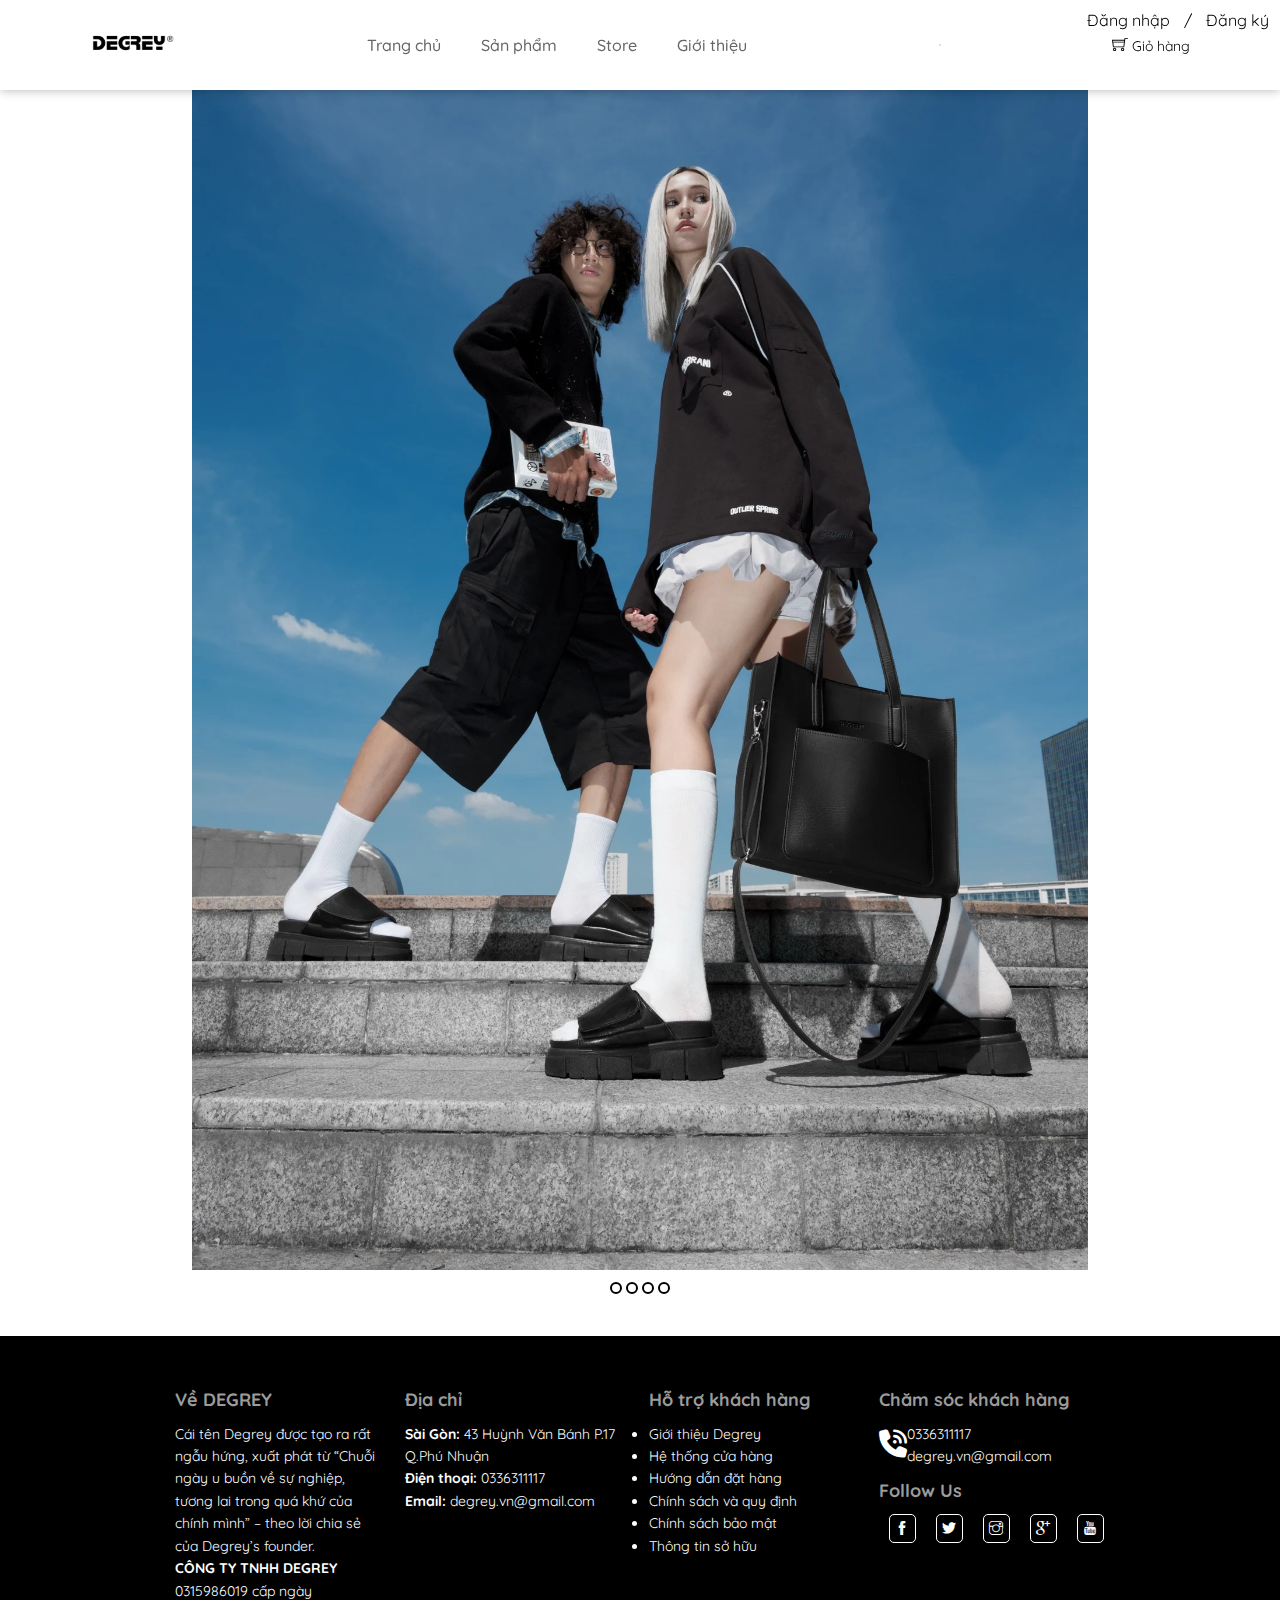
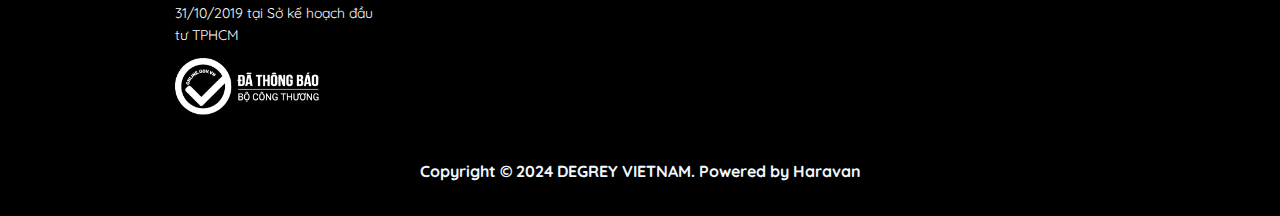
<file: index.html>
<!DOCTYPE html>
<html lang="en">
  <head>
    <meta charset="UTF-8" />
    <meta name="viewport" content="width=device-width, initial-scale=1.0" />
    <title>Fashion</title>
    <link
      rel="icon"
      href="./assets/image/icon-web1.png"
      type="image"
      sizes="16x16"
    />
    <link rel="stylesheet" href="main.css" />
    <link rel="stylesheet" href="reponsive.css" />
    <link rel="preconnect" href="https://fonts.googleapis.com" />
    <link rel="preconnect" href="https://fonts.gstatic.com" crossorigin />
    <link
      href="https://fonts.googleapis.com/css2?family=Quicksand:wght@300..700&display=swap"
      rel="stylesheet"
    />
    <link
      rel="stylesheet"
      href="./assets/font/themify-icons/themify-icons.css"
    />
    <link
      rel="stylesheet"
      href="./assets/font/fontawesome-free-6.5.1-web/css/all.css"
    />
  </head>
  <style>
    .login-register {
      position: absolute;
      top: 10px; /* Điều chỉnh vị trí theo y */
      right: calc(20px - 0.5cm); /* Cách giỏ hàng 1cm */
    }

    .login-register a {
      text-decoration: none;
      color: #000;
      margin-right: 10px;
    }

    .login-register span {
      margin-right: 10px;
      color: #000;
    }

    /* Màn hình nhỏ */
    @media only screen and (max-width: 600px) {
      #slider {
        width: 100%;
      }
    }
  </style>
  <body>
    <div id="main">
      <div id="header">
        <div class="wrap-header" style="display: inline-flex">
          <!--reponsive icon menu-->
          <input type="checkbox" id="check" />
          <label for="check" class="mobile-icons">
            <i class="ti-menu" id="menu-icon"></i>
            <i class="ti-close" id="close-icon"></i>
          </label>

          <div>
            <a href=""
              ><img class="logo" src="assets/image/logo.webp" alt=""
            /></a>
          </div>
          <ul id="nav">
            <li><a href="index.html">Trang chủ</a></li>
            <li><a href="product.html">Sản phẩm</a></li>
            <li><a href="store.html">Store</a></li>
            <li><a href="Introduction.html">Giới thiệu</a></li>
          </ul>
          <div class="search-btn">
            <a href="#"><i class="ti-search"></i></a>
          </div>

          <!--reponsive search -->
          <div class="mobile-search-btn">
            <a href="#"> <i class="ti-search"></i></a>
          </div>

          <div class="buy-btn">
            <a href="#"><i class="ti-shopping-cart"></i></a>
            <span class="buy-text">Giỏ hàng</span>
          </div>

          <!-- reponsive buy -->
          <div class="mobile-buy-btn">
            <a href="#"><i class="ti-shopping-cart"></i></a>
          </div>
          <div class="login-register">
            <a href="login.html">Đăng nhập</a>
            <span>/</span>
            <a href="Dangky.html">Đăng ký</a>
          </div>
        </div>
      </div>

      <div id="slider">
        <div class="slider-images">
          <input type="radio" name="inputslider" id="img1" />
          <input type="radio" name="inputslider" id="img2" />
          <input type="radio" name="inputslider" id="img3" />
          <input type="radio" name="inputslider" id="img4" />

          <img class="imgslider1" src="assets/image/1.webp" alt="img1" />
          <img class="imgslider2" src="assets/image/2.webp" alt="img2" />
          <img class="imgslider3" src="assets/image/1.webp" alt="img3" />
          <img class="imgslider4" src="assets/image/2.webp" alt="img4" />
        </div>
        <div class="label-slider">
          <label for="img1"></label>
          <label for="img2"></label>
          <label for="img3"></label>
          <label for="img4"></label>
        </div>
      </div>

      <div id="footer">
        <div class="footer-content">
          <div class="row">
            <!--reponsive -->
            <div class="time-word">
              <div class="left-tw">
                <p>Bán hàng 9:00 - 22:00</p>
                <a href=""
                  ><i class="fa-solid fa-phone-volume"></i>03363111117</a
                >
              </div>

              <div class="mid-tw">
                <p>Khiếu nại 9:00 - 21:30</p>
                <a href=""
                  ><i class="fa-solid fa-phone-volume"></i>0775913335</a
                >
              </div>
              <div
                class="right-tw"
                onclick="toggleInfo('introducing_dg');toggleInfo('client-support');toggleInfo('client-care')"
              >
                <p>
                  Xem thêm<br />
                  Thông tin
                </p>
                <a href=""><i class="ti-angle-down"></i></a>
              </div>
            </div>

            <div
              class="introducing_dg"
              id="introducing_dg"
              onclick="toggleInfo('about');toggleInfo('address')"
            >
              <p>Về DEGREY</p>
            </div>
            <div class="padding-15 about content" id="about">
              <h4>Về DEGREY</h4>
              <p>
                Cái tên Degrey được tạo ra rất ngẫu hứng, xuất phát từ “Chuỗi
                ngày u buồn về sự nghiệp, tương lai trong quá khứ của chính
                mình” – theo lời chia sẻ của Degrey’s founder.
              </p>
              <p><b>CÔNG TY TNHH DEGREY</b></p>
              <p>0315986019 cấp ngày 31/10/2019 tại Sở kế hoạch đầu tư TPHCM</p>
              <div class="certifi-btn">
                <a href="#">
                  <img
                    src="assets/image/certification.webp"
                    alt="certification"
                  />
                </a>
              </div>
            </div>
            <div class="padding-15 address" id="address">
              <h4>Địa chỉ</h4>
              <p><b>Sài Gòn:</b> 43 Huỳnh Văn Bánh P.17 Q.Phú Nhuận</p>
              <p><b>Điện thoại:</b> 0336311117</p>
              <p><b>Email:</b> degrey.vn@gmail.com</p>
            </div>

            <div
              class="client-support"
              id="client-support"
              onclick="toggleInfo('support')"
            >
              <p>Hỗ trợ khách hàng</p>
            </div>
            <div class="padding-15 support" id="support">
              <h4>Hỗ trợ khách hàng</h4>
              <ul>
                <li><a href="Introduction.html">Giới thiệu Degrey</a></li>
                <li><a href="store.html">Hệ thống cửa hàng</a></li>
                <li><a href="order-turtorial.html">Hướng dẫn đặt hàng</a></li>
                <li><a href="#">Chính sách và quy định</a></li>
                <li><a href="#">Chính sách bảo mật</a></li>
                <li><a href="#">Thông tin sở hữu</a></li>
              </ul>
            </div>

            <div
              class="client-care"
              id="client-care"
              onclick="toggleInfo('care')"
            >
              <p>Chăm sóc khách hàng</p>
            </div>
            <div class="padding-15 care" id="care">
              <h4>Chăm sóc khách hàng</h4>
              <div class="phone-contact">
                <div class="icon-phone">
                  <i
                    class="fa-solid fa-phone-volume"
                    style="color: #ffffff"
                  ></i>
                </div>
                <div class="number-phone">
                  <p>0336311117</p>
                  <p>degrey.vn@gmail.com</p>
                </div>
              </div>
              <h4>Follow Us</h4>
              <div class="social-btn">
                <ul>
                  <li>
                    <a href="#"><i class="ti-facebook"></i></a>
                  </li>
                  <li>
                    <a href="#"><i class="ti-twitter-alt"></i></a>
                  </li>
                  <li>
                    <a href="#"><i class="ti-instagram"></i></a>
                  </li>
                  <li>
                    <a href="#"><i class="ti-google"></i></a>
                  </li>
                  <li>
                    <a href="#"><i class="ti-youtube"></i></a>
                  </li>
                </ul>
              </div>
            </div>
          </div>

          <div class="footer-copy">
            <p>Copyright © 2024 DEGREY VIETNAM. Powered by Haravan</p>
          </div>
        </div>
      </div>

      <script>
        function toggleInfo(id) {
          var info_footer = document.getElementById(id);
          info_footer.classList.toggle("show");
          if (info_footer.classList.contains("show")) {
            info_footer.style.height = info_footer.scrollHeight + "px";
          } else {
            info_footer.style.height = 0;
          }
        }
      </script>
    </div>
  </body>
</html>
</file>
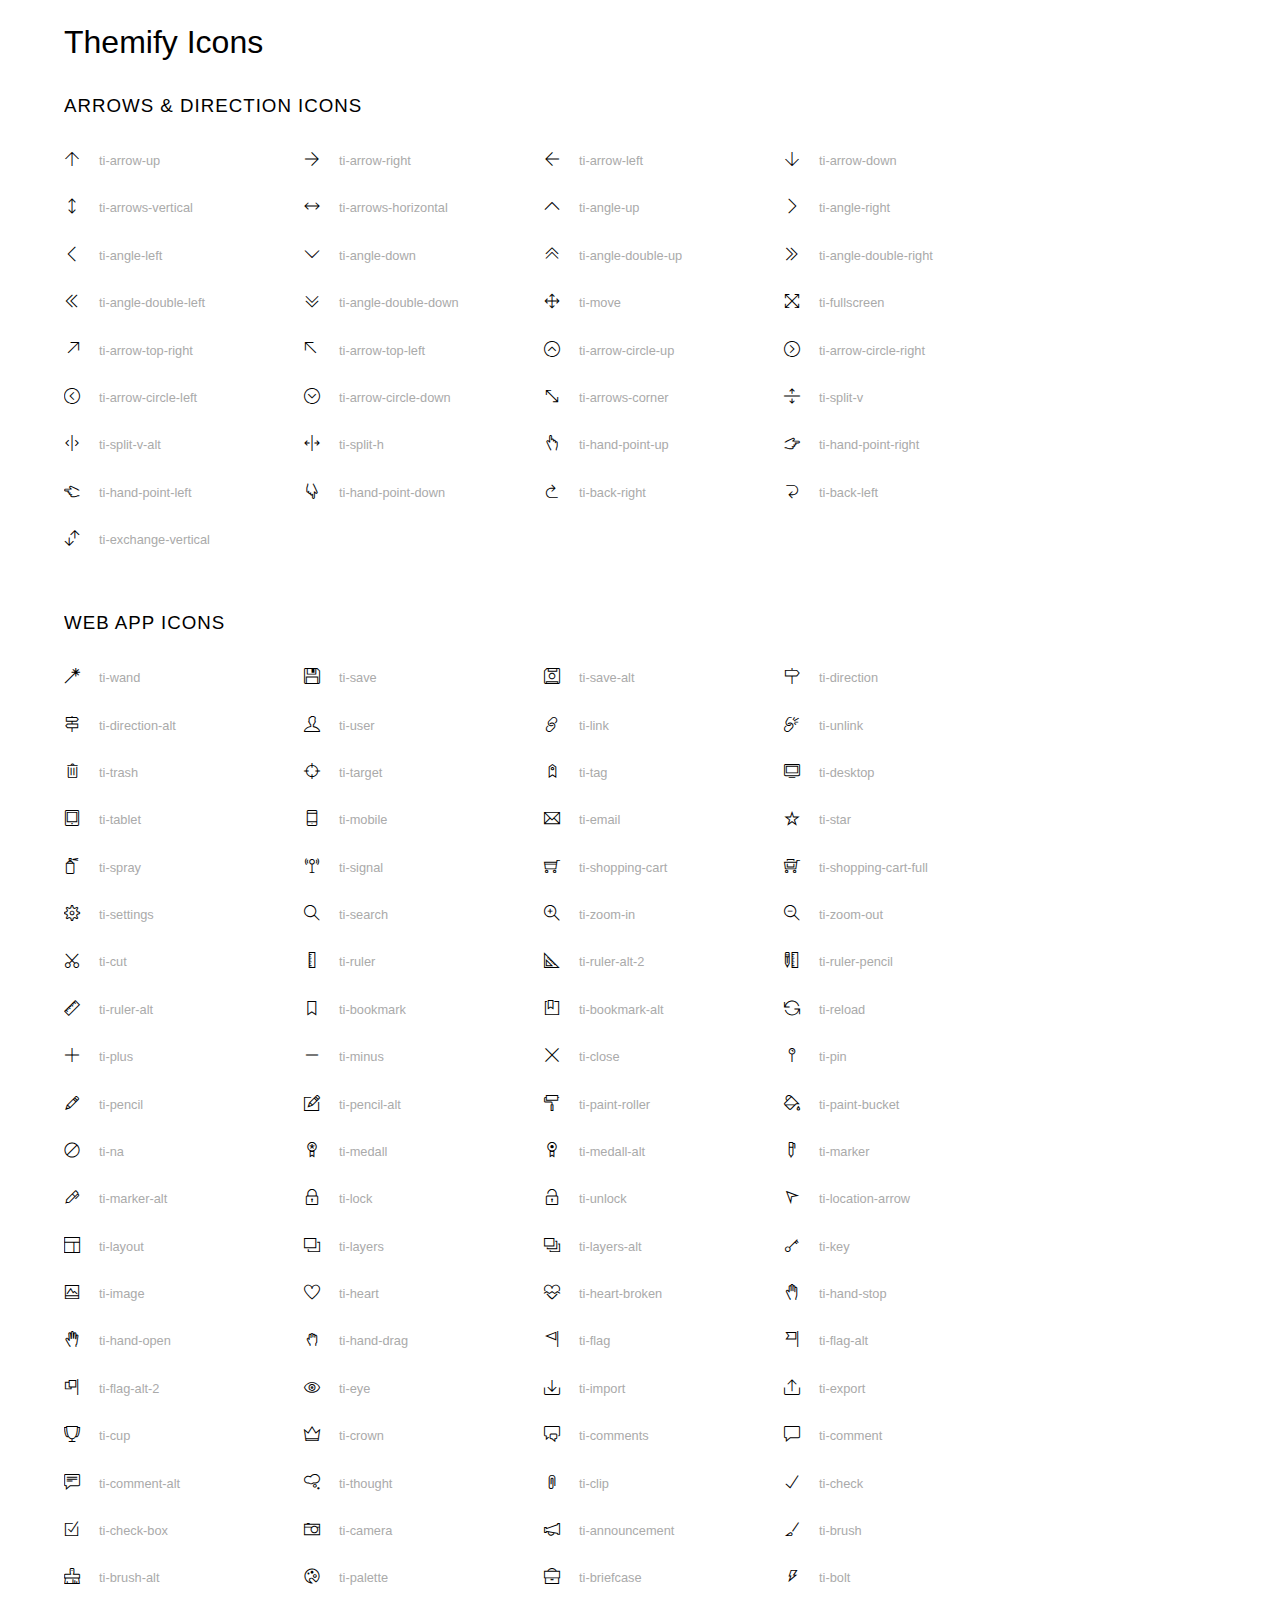
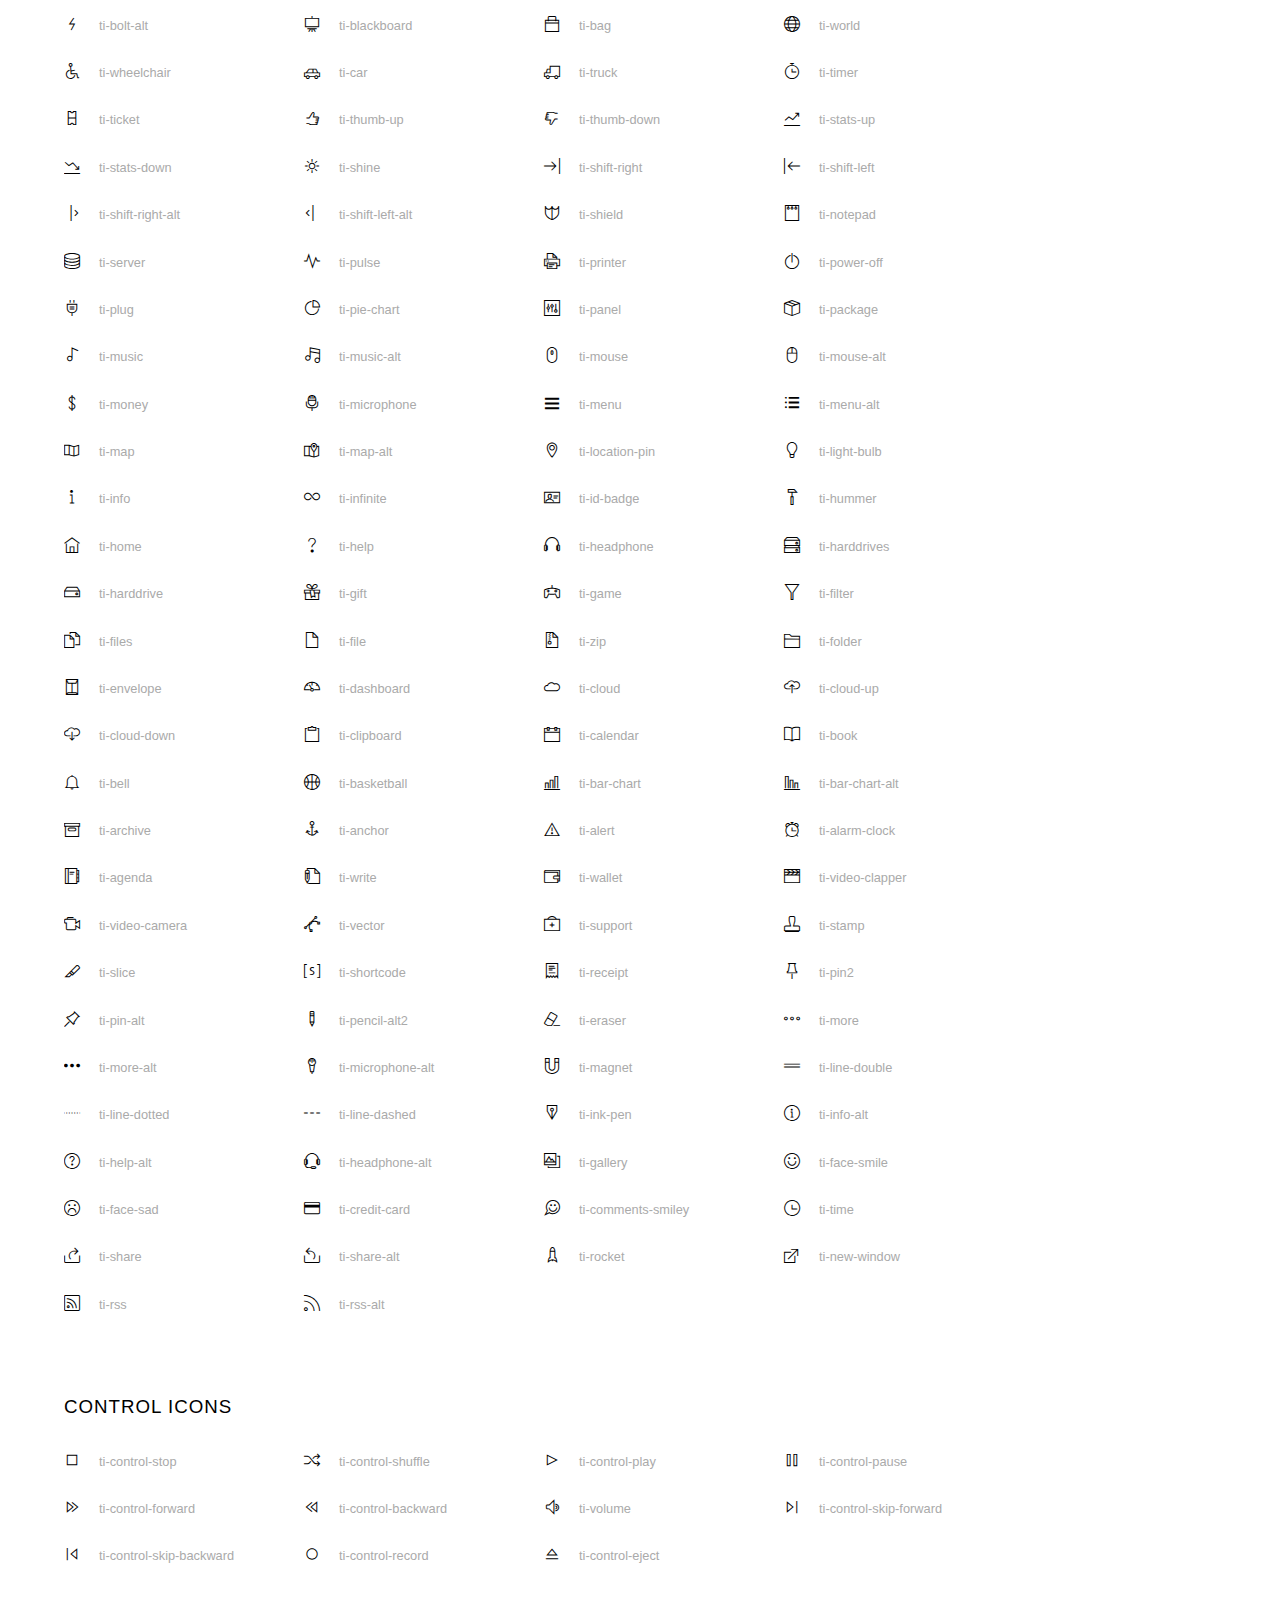
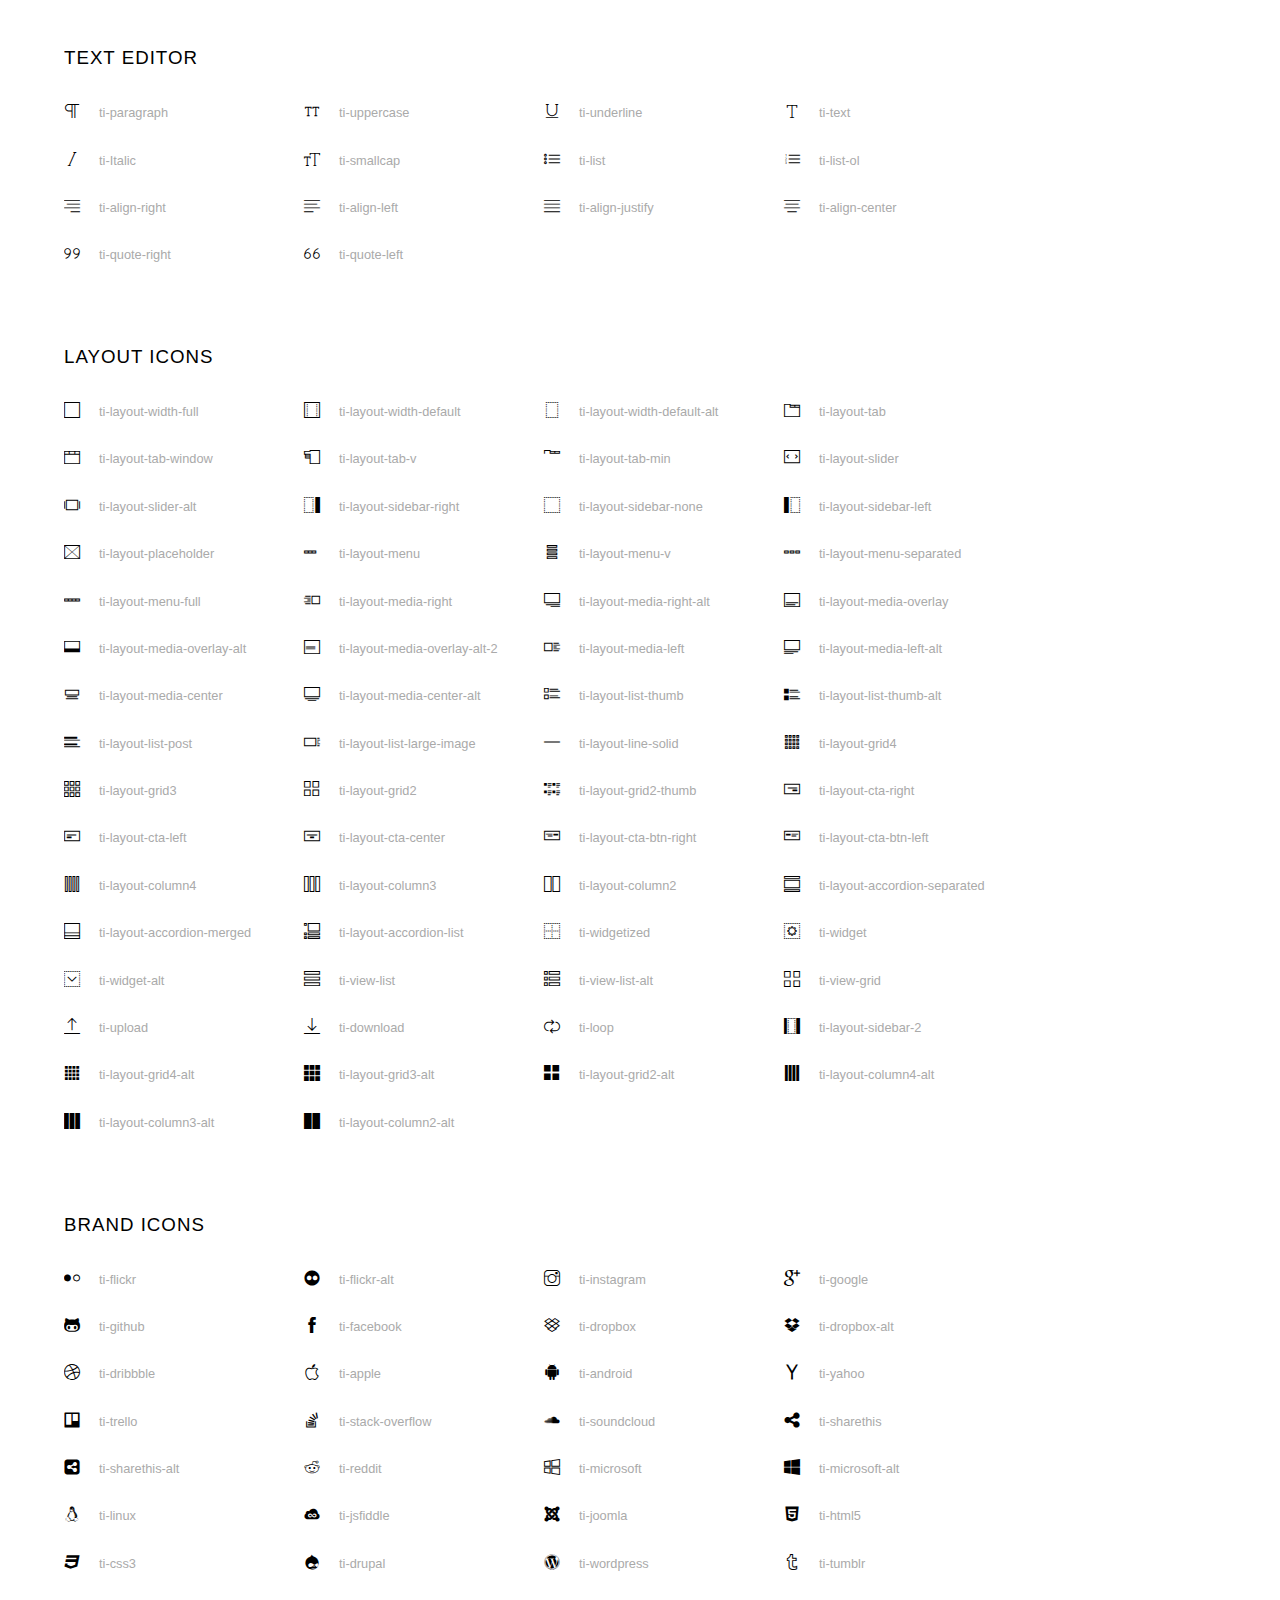
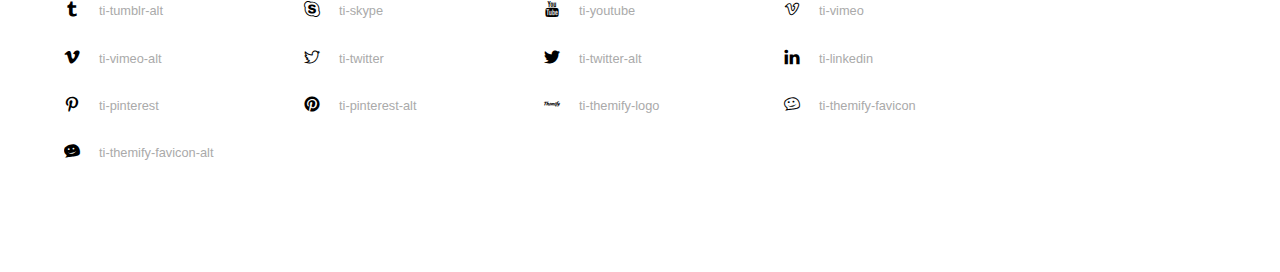
<file: assets/font/themify-icons/index.html>
<!doctype html>
<html>
<head>
	<meta charset="utf-8">
	<title>Themify Icon Font</title>
	<meta name="viewport" content="width=device-width">
	<link rel="stylesheet" href="demo-files/demo.css">
	<link rel="stylesheet" href="themify-icons.css">
	<!--[if lt IE 8]><!-->
	<link rel="stylesheet" href="ie7/ie7.css">
	<!--<![endif]-->
</head>
<body>
	<h1>Themify Icons</h1>

	<div class="icon-section">

		<div class="icon-section">
			<h3>Arrows &amp; Direction Icons </h3>

			<div class="icon-container">
				<span class="ti-arrow-up"></span><span class="icon-name"> ti-arrow-up</span>
			</div>
			<div class="icon-container">
				<span class="ti-arrow-right"></span><span class="icon-name"> ti-arrow-right</span>
			</div>
			<div class="icon-container">
				<span class="ti-arrow-left"></span><span class="icon-name"> ti-arrow-left</span>
			</div>
			<div class="icon-container">
				<span class="ti-arrow-down"></span><span class="icon-name"> ti-arrow-down</span>
			</div>
			<div class="icon-container">
				<span class="ti-arrows-vertical"></span><span class="icon-name"> ti-arrows-vertical</span>
			</div>
			<div class="icon-container">
				<span class="ti-arrows-horizontal"></span><span class="icon-name"> ti-arrows-horizontal</span>
			</div>
			<div class="icon-container">
				<span class="ti-angle-up"></span><span class="icon-name"> ti-angle-up</span>
			</div>
			<div class="icon-container">
				<span class="ti-angle-right"></span><span class="icon-name"> ti-angle-right</span>
			</div>
			<div class="icon-container">
				<span class="ti-angle-left"></span><span class="icon-name"> ti-angle-left</span>
			</div>
			<div class="icon-container">
				<span class="ti-angle-down"></span><span class="icon-name"> ti-angle-down</span>
			</div>	
			<div class="icon-container">
				<span class="ti-angle-double-up"></span><span class="icon-name"> ti-angle-double-up</span>
			</div>
			<div class="icon-container">
				<span class="ti-angle-double-right"></span><span class="icon-name"> ti-angle-double-right</span>
			</div>
			<div class="icon-container">
				<span class="ti-angle-double-left"></span><span class="icon-name"> ti-angle-double-left</span>
			</div>
			<div class="icon-container">
				<span class="ti-angle-double-down"></span><span class="icon-name"> ti-angle-double-down</span>
			</div>					
			<div class="icon-container">
				<span class="ti-move"></span><span class="icon-name"> ti-move</span>
			</div>
			<div class="icon-container">
				<span class="ti-fullscreen"></span><span class="icon-name"> ti-fullscreen</span>
			</div>
			<div class="icon-container">
				<span class="ti-arrow-top-right"></span><span class="icon-name"> ti-arrow-top-right</span>
			</div>
			<div class="icon-container">
				<span class="ti-arrow-top-left"></span><span class="icon-name"> ti-arrow-top-left</span>
			</div>
			<div class="icon-container">
				<span class="ti-arrow-circle-up"></span><span class="icon-name"> ti-arrow-circle-up</span>
			</div>
			<div class="icon-container">
				<span class="ti-arrow-circle-right"></span><span class="icon-name"> ti-arrow-circle-right</span>
			</div>
			<div class="icon-container">
				<span class="ti-arrow-circle-left"></span><span class="icon-name"> ti-arrow-circle-left</span>
			</div>
			<div class="icon-container">
				<span class="ti-arrow-circle-down"></span><span class="icon-name"> ti-arrow-circle-down</span>
			</div>
			<div class="icon-container">
				<span class="ti-arrows-corner"></span><span class="icon-name"> ti-arrows-corner</span>
			</div>
			<div class="icon-container">
				<span class="ti-split-v"></span><span class="icon-name"> ti-split-v</span>
			</div>

			<div class="icon-container">
				<span class="ti-split-v-alt"></span><span class="icon-name"> ti-split-v-alt</span>
			</div>
			<div class="icon-container">
				<span class="ti-split-h"></span><span class="icon-name"> ti-split-h</span>
			</div>
			<div class="icon-container">
				<span class="ti-hand-point-up"></span><span class="icon-name"> ti-hand-point-up</span>
			</div>
			<div class="icon-container">
				<span class="ti-hand-point-right"></span><span class="icon-name"> ti-hand-point-right</span>
			</div>
			<div class="icon-container">
				<span class="ti-hand-point-left"></span><span class="icon-name"> ti-hand-point-left</span>
			</div>
			<div class="icon-container">
				<span class="ti-hand-point-down"></span><span class="icon-name"> ti-hand-point-down</span>
			</div>
			<div class="icon-container">
				<span class="ti-back-right"></span><span class="icon-name"> ti-back-right</span>
			</div>
			<div class="icon-container">
				<span class="ti-back-left"></span><span class="icon-name"> ti-back-left</span>
			</div>
			<div class="icon-container">
				<span class="ti-exchange-vertical"></span><span class="icon-name"> ti-exchange-vertical</span>
			</div>

		</div> <!-- Arrows Icons -->



		<h3>Web App Icons</h3>
		
		<div class="icon-section">

			<div class="icon-container">
				<span class="ti-wand"></span><span class="icon-name"> ti-wand</span>
			</div>
			<div class="icon-container">
				<span class="ti-save"></span><span class="icon-name"> ti-save</span>
			</div>
			<div class="icon-container">
				<span class="ti-save-alt"></span><span class="icon-name"> ti-save-alt</span>
			</div>

			<div class="icon-container">
				<span class="ti-direction"></span><span class="icon-name"> ti-direction</span>
			</div>
			<div class="icon-container">
				<span class="ti-direction-alt"></span><span class="icon-name"> ti-direction-alt</span>
			</div>
			<div class="icon-container">
				<span class="ti-user"></span><span class="icon-name"> ti-user</span>
			</div>
			<div class="icon-container">
				<span class="ti-link"></span><span class="icon-name"> ti-link</span>
			</div>
			<div class="icon-container">
				<span class="ti-unlink"></span><span class="icon-name"> ti-unlink</span>
			</div>
			<div class="icon-container">
				<span class="ti-trash"></span><span class="icon-name"> ti-trash</span>
			</div>
			<div class="icon-container">
				<span class="ti-target"></span><span class="icon-name"> ti-target</span>
			</div>
			<div class="icon-container">
				<span class="ti-tag"></span><span class="icon-name"> ti-tag</span>
			</div>
			<div class="icon-container">
				<span class="ti-desktop"></span><span class="icon-name"> ti-desktop</span>
			</div>
			<div class="icon-container">
				<span class="ti-tablet"></span><span class="icon-name"> ti-tablet</span>
			</div>
			<div class="icon-container">
				<span class="ti-mobile"></span><span class="icon-name"> ti-mobile</span>
			</div>
			<div class="icon-container">
				<span class="ti-email"></span><span class="icon-name"> ti-email</span>
			</div>	
			<div class="icon-container">
				<span class="ti-star"></span><span class="icon-name"> ti-star</span>
			</div>
			<div class="icon-container">
				<span class="ti-spray"></span><span class="icon-name"> ti-spray</span>
			</div>
			<div class="icon-container">
				<span class="ti-signal"></span><span class="icon-name"> ti-signal</span>
			</div>
			<div class="icon-container">
				<span class="ti-shopping-cart"></span><span class="icon-name"> ti-shopping-cart</span>
			</div>
			<div class="icon-container">
				<span class="ti-shopping-cart-full"></span><span class="icon-name"> ti-shopping-cart-full</span>
			</div>
			<div class="icon-container">
				<span class="ti-settings"></span><span class="icon-name"> ti-settings</span>
			</div>
			<div class="icon-container">
				<span class="ti-search"></span><span class="icon-name"> ti-search</span>
			</div>
			<div class="icon-container">
				<span class="ti-zoom-in"></span><span class="icon-name"> ti-zoom-in</span>
			</div>
			<div class="icon-container">
				<span class="ti-zoom-out"></span><span class="icon-name"> ti-zoom-out</span>
			</div>
			<div class="icon-container">
				<span class="ti-cut"></span><span class="icon-name"> ti-cut</span>
			</div>
			<div class="icon-container">
				<span class="ti-ruler"></span><span class="icon-name"> ti-ruler</span>
			</div>
			<div class="icon-container">
				<span class="ti-ruler-alt-2"></span><span class="icon-name"> ti-ruler-alt-2</span>
			</div>			
			<div class="icon-container">
				<span class="ti-ruler-pencil"></span><span class="icon-name"> ti-ruler-pencil</span>
			</div>
			<div class="icon-container">
				<span class="ti-ruler-alt"></span><span class="icon-name"> ti-ruler-alt</span>
			</div>
			<div class="icon-container">
				<span class="ti-bookmark"></span><span class="icon-name"> ti-bookmark</span>
			</div>
			<div class="icon-container">
				<span class="ti-bookmark-alt"></span><span class="icon-name"> ti-bookmark-alt</span>
			</div>
			<div class="icon-container">
				<span class="ti-reload"></span><span class="icon-name"> ti-reload</span>
			</div>
			<div class="icon-container">
				<span class="ti-plus"></span><span class="icon-name"> ti-plus</span>
			</div>
			<div class="icon-container">
				<span class="ti-minus"></span><span class="icon-name"> ti-minus</span>
			</div>
			<div class="icon-container">
				<span class="ti-close"></span><span class="icon-name"> ti-close</span>
			</div>			
			<div class="icon-container">
				<span class="ti-pin"></span><span class="icon-name"> ti-pin</span>
			</div>
			<div class="icon-container">
				<span class="ti-pencil"></span><span class="icon-name"> ti-pencil</span>
			</div>
					
		  	<div class="icon-container">
				<span class="ti-pencil-alt"></span><span class="icon-name"> ti-pencil-alt</span>
			</div>
			<div class="icon-container">
				<span class="ti-paint-roller"></span><span class="icon-name"> ti-paint-roller</span>
			</div>
			<div class="icon-container">
				<span class="ti-paint-bucket"></span><span class="icon-name"> ti-paint-bucket</span>
			</div>
			<div class="icon-container">
				<span class="ti-na"></span><span class="icon-name"> ti-na</span>
			</div>
			<div class="icon-container">
				<span class="ti-medall"></span><span class="icon-name"> ti-medall</span>
			</div>
			<div class="icon-container">
				<span class="ti-medall-alt"></span><span class="icon-name"> ti-medall-alt</span>
			</div>
			<div class="icon-container">
				<span class="ti-marker"></span><span class="icon-name"> ti-marker</span>
			</div>
			<div class="icon-container">
				<span class="ti-marker-alt"></span><span class="icon-name"> ti-marker-alt</span>
			</div>

			<div class="icon-container">
				<span class="ti-lock"></span><span class="icon-name"> ti-lock</span>
			</div>
			<div class="icon-container">
				<span class="ti-unlock"></span><span class="icon-name"> ti-unlock</span>
			</div>
			<div class="icon-container">
				<span class="ti-location-arrow"></span><span class="icon-name"> ti-location-arrow</span>
			</div>
			<div class="icon-container">
				<span class="ti-layout"></span><span class="icon-name"> ti-layout</span>
			</div>
			<div class="icon-container">
				<span class="ti-layers"></span><span class="icon-name"> ti-layers</span>
			</div>
			<div class="icon-container">
				<span class="ti-layers-alt"></span><span class="icon-name"> ti-layers-alt</span>
			</div>
			<div class="icon-container">
				<span class="ti-key"></span><span class="icon-name"> ti-key</span>
			</div>
			<div class="icon-container">
				<span class="ti-image"></span><span class="icon-name"> ti-image</span>
			</div>
			<div class="icon-container">
				<span class="ti-heart"></span><span class="icon-name"> ti-heart</span>
			</div>
			<div class="icon-container">
				<span class="ti-heart-broken"></span><span class="icon-name"> ti-heart-broken</span>
			</div>
			<div class="icon-container">
				<span class="ti-hand-stop"></span><span class="icon-name"> ti-hand-stop</span>
			</div>
			<div class="icon-container">
				<span class="ti-hand-open"></span><span class="icon-name"> ti-hand-open</span>
			</div>
			<div class="icon-container">
				<span class="ti-hand-drag"></span><span class="icon-name"> ti-hand-drag</span>
			</div>
			<div class="icon-container">
				<span class="ti-flag"></span><span class="icon-name"> ti-flag</span>
			</div>
			<div class="icon-container">
				<span class="ti-flag-alt"></span><span class="icon-name"> ti-flag-alt</span>
			</div>
			<div class="icon-container">
				<span class="ti-flag-alt-2"></span><span class="icon-name"> ti-flag-alt-2</span>
			</div>
			<div class="icon-container">
				<span class="ti-eye"></span><span class="icon-name"> ti-eye</span>
			</div>
			<div class="icon-container">
				<span class="ti-import"></span><span class="icon-name"> ti-import</span>
			</div>			
			<div class="icon-container">
				<span class="ti-export"></span><span class="icon-name"> ti-export</span>
			</div>
			<div class="icon-container">
				<span class="ti-cup"></span><span class="icon-name"> ti-cup</span>
			</div>
			<div class="icon-container">
				<span class="ti-crown"></span><span class="icon-name"> ti-crown</span>
			</div>
			<div class="icon-container">
				<span class="ti-comments"></span><span class="icon-name"> ti-comments</span>
			</div>
			<div class="icon-container">
				<span class="ti-comment"></span><span class="icon-name"> ti-comment</span>
			</div>
			<div class="icon-container">
				<span class="ti-comment-alt"></span><span class="icon-name"> ti-comment-alt</span>
			</div>
			<div class="icon-container">
				<span class="ti-thought"></span><span class="icon-name"> ti-thought</span>
			</div>			
			<div class="icon-container">
				<span class="ti-clip"></span><span class="icon-name"> ti-clip</span>
			</div>

			<div class="icon-container">
				<span class="ti-check"></span><span class="icon-name"> ti-check</span>
			</div>
			<div class="icon-container">
				<span class="ti-check-box"></span><span class="icon-name"> ti-check-box</span>
			</div>
			<div class="icon-container">
				<span class="ti-camera"></span><span class="icon-name"> ti-camera</span>
			</div>
			<div class="icon-container">
				<span class="ti-announcement"></span><span class="icon-name"> ti-announcement</span>
			</div>
			<div class="icon-container">
				<span class="ti-brush"></span><span class="icon-name"> ti-brush</span>
			</div>
			<div class="icon-container">
				<span class="ti-brush-alt"></span><span class="icon-name"> ti-brush-alt</span>
			</div>
			<div class="icon-container">
				<span class="ti-palette"></span><span class="icon-name"> ti-palette</span>
			</div>			
			<div class="icon-container">
				<span class="ti-briefcase"></span><span class="icon-name"> ti-briefcase</span>
			</div>
			<div class="icon-container">
				<span class="ti-bolt"></span><span class="icon-name"> ti-bolt</span>
			</div>
			<div class="icon-container">
				<span class="ti-bolt-alt"></span><span class="icon-name"> ti-bolt-alt</span>
			</div>
			<div class="icon-container">
				<span class="ti-blackboard"></span><span class="icon-name"> ti-blackboard</span>
			</div>
			<div class="icon-container">
				<span class="ti-bag"></span><span class="icon-name"> ti-bag</span>
			</div>
			<div class="icon-container">
				<span class="ti-world"></span><span class="icon-name"> ti-world</span>
			</div>
			<div class="icon-container">
				<span class="ti-wheelchair"></span><span class="icon-name"> ti-wheelchair</span>
			</div>
			<div class="icon-container">
				<span class="ti-car"></span><span class="icon-name"> ti-car</span>
			</div>
			<div class="icon-container">
				<span class="ti-truck"></span><span class="icon-name"> ti-truck</span>
			</div>
			<div class="icon-container">
				<span class="ti-timer"></span><span class="icon-name"> ti-timer</span>
			</div>
			<div class="icon-container">
				<span class="ti-ticket"></span><span class="icon-name"> ti-ticket</span>
			</div>
			<div class="icon-container">
				<span class="ti-thumb-up"></span><span class="icon-name"> ti-thumb-up</span>
			</div>
			<div class="icon-container">
				<span class="ti-thumb-down"></span><span class="icon-name"> ti-thumb-down</span>
			</div>

			<div class="icon-container">
				<span class="ti-stats-up"></span><span class="icon-name"> ti-stats-up</span>
			</div>
			<div class="icon-container">
				<span class="ti-stats-down"></span><span class="icon-name"> ti-stats-down</span>
			</div>
			<div class="icon-container">
				<span class="ti-shine"></span><span class="icon-name"> ti-shine</span>
			</div>
			<div class="icon-container">
				<span class="ti-shift-right"></span><span class="icon-name"> ti-shift-right</span>
			</div>
			<div class="icon-container">
				<span class="ti-shift-left"></span><span class="icon-name"> ti-shift-left</span>
			</div>

			<div class="icon-container">
				<span class="ti-shift-right-alt"></span><span class="icon-name"> ti-shift-right-alt</span>
			</div>
			<div class="icon-container">
				<span class="ti-shift-left-alt"></span><span class="icon-name"> ti-shift-left-alt</span>
			</div>
			<div class="icon-container">
				<span class="ti-shield"></span><span class="icon-name"> ti-shield</span>
			</div>
			<div class="icon-container">
				<span class="ti-notepad"></span><span class="icon-name"> ti-notepad</span>
			</div>
			<div class="icon-container">
				<span class="ti-server"></span><span class="icon-name"> ti-server</span>
			</div>

			<div class="icon-container">
				<span class="ti-pulse"></span><span class="icon-name"> ti-pulse</span>
			</div>
			<div class="icon-container">
				<span class="ti-printer"></span><span class="icon-name"> ti-printer</span>
			</div>
			<div class="icon-container">
				<span class="ti-power-off"></span><span class="icon-name"> ti-power-off</span>
			</div>
			<div class="icon-container">
				<span class="ti-plug"></span><span class="icon-name"> ti-plug</span>
			</div>
			<div class="icon-container">
				<span class="ti-pie-chart"></span><span class="icon-name"> ti-pie-chart</span>
			</div>

			<div class="icon-container">
				<span class="ti-panel"></span><span class="icon-name"> ti-panel</span>
			</div>
			<div class="icon-container">
				<span class="ti-package"></span><span class="icon-name"> ti-package</span>
			</div>
			<div class="icon-container">
				<span class="ti-music"></span><span class="icon-name"> ti-music</span>
			</div>
			<div class="icon-container">
				<span class="ti-music-alt"></span><span class="icon-name"> ti-music-alt</span>
			</div>
			<div class="icon-container">
				<span class="ti-mouse"></span><span class="icon-name"> ti-mouse</span>
			</div>
			<div class="icon-container">
				<span class="ti-mouse-alt"></span><span class="icon-name"> ti-mouse-alt</span>
			</div>
			<div class="icon-container">
				<span class="ti-money"></span><span class="icon-name"> ti-money</span>
			</div>
			<div class="icon-container">
				<span class="ti-microphone"></span><span class="icon-name"> ti-microphone</span>
			</div>
			<div class="icon-container">
				<span class="ti-menu"></span><span class="icon-name"> ti-menu</span>
			</div>
			<div class="icon-container">
				<span class="ti-menu-alt"></span><span class="icon-name"> ti-menu-alt</span>
			</div>
			<div class="icon-container">
				<span class="ti-map"></span><span class="icon-name"> ti-map</span>
			</div>
			<div class="icon-container">
				<span class="ti-map-alt"></span><span class="icon-name"> ti-map-alt</span>
			</div>

			<div class="icon-container">
				<span class="ti-location-pin"></span><span class="icon-name"> ti-location-pin</span>
			</div>

			<div class="icon-container">
				<span class="ti-light-bulb"></span><span class="icon-name"> ti-light-bulb</span>
			</div>
			<div class="icon-container">
				<span class="ti-info"></span><span class="icon-name"> ti-info</span>
			</div>
			<div class="icon-container">
				<span class="ti-infinite"></span><span class="icon-name"> ti-infinite</span>
			</div>
			<div class="icon-container">
				<span class="ti-id-badge"></span><span class="icon-name"> ti-id-badge</span>
			</div>
			<div class="icon-container">
				<span class="ti-hummer"></span><span class="icon-name"> ti-hummer</span>
			</div>
			<div class="icon-container">
				<span class="ti-home"></span><span class="icon-name"> ti-home</span>
			</div>
			<div class="icon-container">
				<span class="ti-help"></span><span class="icon-name"> ti-help</span>
			</div>
			<div class="icon-container">
				<span class="ti-headphone"></span><span class="icon-name"> ti-headphone</span>
			</div>
			<div class="icon-container">
				<span class="ti-harddrives"></span><span class="icon-name"> ti-harddrives</span>
			</div>
			<div class="icon-container">
				<span class="ti-harddrive"></span><span class="icon-name"> ti-harddrive</span>
			</div>
			<div class="icon-container">
				<span class="ti-gift"></span><span class="icon-name"> ti-gift</span>
			</div>
			<div class="icon-container">
				<span class="ti-game"></span><span class="icon-name"> ti-game</span>
			</div>
			<div class="icon-container">
				<span class="ti-filter"></span><span class="icon-name"> ti-filter</span>
			</div>
			<div class="icon-container">
				<span class="ti-files"></span><span class="icon-name"> ti-files</span>
			</div>
			<div class="icon-container">
				<span class="ti-file"></span><span class="icon-name"> ti-file</span>
			</div>
			<div class="icon-container">
				<span class="ti-zip"></span><span class="icon-name"> ti-zip</span>
			</div>
			<div class="icon-container">
				<span class="ti-folder"></span><span class="icon-name"> ti-folder</span>
			</div>			
			<div class="icon-container">
				<span class="ti-envelope"></span><span class="icon-name"> ti-envelope</span>
			</div>


			<div class="icon-container">
				<span class="ti-dashboard"></span><span class="icon-name"> ti-dashboard</span>
			</div>
			<div class="icon-container">
				<span class="ti-cloud"></span><span class="icon-name"> ti-cloud</span>
			</div>
			<div class="icon-container">
				<span class="ti-cloud-up"></span><span class="icon-name"> ti-cloud-up</span>
			</div>
			<div class="icon-container">
				<span class="ti-cloud-down"></span><span class="icon-name"> ti-cloud-down</span>
			</div>
			<div class="icon-container">
				<span class="ti-clipboard"></span><span class="icon-name"> ti-clipboard</span>
			</div>
			<div class="icon-container">
				<span class="ti-calendar"></span><span class="icon-name"> ti-calendar</span>
			</div>
			<div class="icon-container">
				<span class="ti-book"></span><span class="icon-name"> ti-book</span>
			</div>
			<div class="icon-container">
				<span class="ti-bell"></span><span class="icon-name"> ti-bell</span>
			</div>
			<div class="icon-container">
				<span class="ti-basketball"></span><span class="icon-name"> ti-basketball</span>
			</div>
			<div class="icon-container">
				<span class="ti-bar-chart"></span><span class="icon-name"> ti-bar-chart</span>
			</div>
			<div class="icon-container">
				<span class="ti-bar-chart-alt"></span><span class="icon-name"> ti-bar-chart-alt</span>
			</div>


			<div class="icon-container">
				<span class="ti-archive"></span><span class="icon-name"> ti-archive</span>
			</div>
			<div class="icon-container">
				<span class="ti-anchor"></span><span class="icon-name"> ti-anchor</span>
			</div>

			<div class="icon-container">
				<span class="ti-alert"></span><span class="icon-name"> ti-alert</span>
			</div>
			<div class="icon-container">
				<span class="ti-alarm-clock"></span><span class="icon-name"> ti-alarm-clock</span>
			</div>
			<div class="icon-container">
				<span class="ti-agenda"></span><span class="icon-name"> ti-agenda</span>
			</div>
			<div class="icon-container">
				<span class="ti-write"></span><span class="icon-name"> ti-write</span>
			</div>

			<div class="icon-container">
				<span class="ti-wallet"></span><span class="icon-name"> ti-wallet</span>
			</div>
			<div class="icon-container">
				<span class="ti-video-clapper"></span><span class="icon-name"> ti-video-clapper</span>
			</div>
			<div class="icon-container">
				<span class="ti-video-camera"></span><span class="icon-name"> ti-video-camera</span>
			</div>
			<div class="icon-container">
				<span class="ti-vector"></span><span class="icon-name"> ti-vector</span>
			</div>

			<div class="icon-container">
				<span class="ti-support"></span><span class="icon-name"> ti-support</span>
			</div>
			<div class="icon-container">
				<span class="ti-stamp"></span><span class="icon-name"> ti-stamp</span>
			</div>
			<div class="icon-container">
				<span class="ti-slice"></span><span class="icon-name"> ti-slice</span>
			</div>
			<div class="icon-container">
				<span class="ti-shortcode"></span><span class="icon-name"> ti-shortcode</span>
			</div>
			<div class="icon-container">
				<span class="ti-receipt"></span><span class="icon-name"> ti-receipt</span>
			</div>
			<div class="icon-container">
				<span class="ti-pin2"></span><span class="icon-name"> ti-pin2</span>
			</div>
			<div class="icon-container">
				<span class="ti-pin-alt"></span><span class="icon-name"> ti-pin-alt</span>
			</div>
			<div class="icon-container">
				<span class="ti-pencil-alt2"></span><span class="icon-name"> ti-pencil-alt2</span>
			</div>
			<div class="icon-container">
				<span class="ti-eraser"></span><span class="icon-name"> ti-eraser</span>
			</div>			
			<div class="icon-container">
				<span class="ti-more"></span><span class="icon-name"> ti-more</span>
			</div>
			<div class="icon-container">
				<span class="ti-more-alt"></span><span class="icon-name"> ti-more-alt</span>
			</div>
			<div class="icon-container">
				<span class="ti-microphone-alt"></span><span class="icon-name"> ti-microphone-alt</span>
			</div>
			<div class="icon-container">
				<span class="ti-magnet"></span><span class="icon-name"> ti-magnet</span>
			</div>
			<div class="icon-container">
				<span class="ti-line-double"></span><span class="icon-name"> ti-line-double</span>
			</div>
			<div class="icon-container">
				<span class="ti-line-dotted"></span><span class="icon-name"> ti-line-dotted</span>
			</div>
			<div class="icon-container">
				<span class="ti-line-dashed"></span><span class="icon-name"> ti-line-dashed</span>
			</div>

			<div class="icon-container">
				<span class="ti-ink-pen"></span><span class="icon-name"> ti-ink-pen</span>
			</div>
			<div class="icon-container">
				<span class="ti-info-alt"></span><span class="icon-name"> ti-info-alt</span>
			</div>
			<div class="icon-container">
				<span class="ti-help-alt"></span><span class="icon-name"> ti-help-alt</span>
			</div>
			<div class="icon-container">
				<span class="ti-headphone-alt"></span><span class="icon-name"> ti-headphone-alt</span>
			</div>

			<div class="icon-container">
				<span class="ti-gallery"></span><span class="icon-name"> ti-gallery</span>
			</div>
			<div class="icon-container">
				<span class="ti-face-smile"></span><span class="icon-name"> ti-face-smile</span>
			</div>
			<div class="icon-container">
				<span class="ti-face-sad"></span><span class="icon-name"> ti-face-sad</span>
			</div>
			<div class="icon-container">
				<span class="ti-credit-card"></span><span class="icon-name"> ti-credit-card</span>
			</div>
			<div class="icon-container">
				<span class="ti-comments-smiley"></span><span class="icon-name"> ti-comments-smiley</span>
			</div>
			<div class="icon-container">
				<span class="ti-time"></span><span class="icon-name"> ti-time</span>
			</div>
			<div class="icon-container">
				<span class="ti-share"></span><span class="icon-name"> ti-share</span>
			</div>
			<div class="icon-container">
				<span class="ti-share-alt"></span><span class="icon-name"> ti-share-alt</span>
			</div>
			<div class="icon-container">
				<span class="ti-rocket"></span><span class="icon-name"> ti-rocket</span>
			</div>

			<div class="icon-container">
				<span class="ti-new-window"></span><span class="icon-name"> ti-new-window</span>
			</div>

			<div class="icon-container">
				<span class="ti-rss"></span><span class="icon-name"> ti-rss</span>
			</div>

			<div class="icon-container">
				<span class="ti-rss-alt"></span><span class="icon-name"> ti-rss-alt</span>
			</div>
			
		</div><!-- Web App Icons -->


		<div class="icon-section">
			<h3>Control Icons</h3>
			<div class="icon-container">
				<span class="ti-control-stop"></span><span class="icon-name"> ti-control-stop</span>
			</div>
			<div class="icon-container">
				<span class="ti-control-shuffle"></span><span class="icon-name"> ti-control-shuffle</span>
			</div>
			<div class="icon-container">
				<span class="ti-control-play"></span><span class="icon-name"> ti-control-play</span>
			</div>
			<div class="icon-container">
				<span class="ti-control-pause"></span><span class="icon-name"> ti-control-pause</span>
			</div>
			<div class="icon-container">
				<span class="ti-control-forward"></span><span class="icon-name"> ti-control-forward</span>
			</div>
			<div class="icon-container">
				<span class="ti-control-backward"></span><span class="icon-name"> ti-control-backward</span>
			</div>	
			<div class="icon-container">
				<span class="ti-volume"></span><span class="icon-name"> ti-volume</span>
			</div>
			<div class="icon-container">
				<span class="ti-control-skip-forward"></span><span class="icon-name"> ti-control-skip-forward</span>
			</div>
			<div class="icon-container">
				<span class="ti-control-skip-backward"></span><span class="icon-name"> ti-control-skip-backward</span>
			</div>
			<div class="icon-container">
				<span class="ti-control-record"></span><span class="icon-name"> ti-control-record</span>
			</div>
			<div class="icon-container">
				<span class="ti-control-eject"></span><span class="icon-name"> ti-control-eject</span>
			</div>			
		</div> <!-- Control Icons -->


		<div class="icon-section">
			<h3>Text Editor</h3>

			<div class="icon-container">
				<span class="ti-paragraph"></span><span class="icon-name"> ti-paragraph</span>
			</div>
			<div class="icon-container">
				<span class="ti-uppercase"></span><span class="icon-name"> ti-uppercase</span>
			</div>

			<div class="icon-container">
				<span class="ti-underline"></span><span class="icon-name"> ti-underline</span>
			</div>
			<div class="icon-container">
				<span class="ti-text"></span><span class="icon-name"> ti-text</span>
			</div>
			<div class="icon-container">
				<span class="ti-Italic"></span><span class="icon-name"> ti-Italic</span>
			</div>
			<div class="icon-container">
				<span class="ti-smallcap"></span><span class="icon-name"> ti-smallcap</span>
			</div>
			<div class="icon-container">
				<span class="ti-list"></span><span class="icon-name"> ti-list</span>
			</div>
			<div class="icon-container">
				<span class="ti-list-ol"></span><span class="icon-name"> ti-list-ol</span>
			</div>
			<div class="icon-container">
				<span class="ti-align-right"></span><span class="icon-name"> ti-align-right</span>
			</div>
			<div class="icon-container">
				<span class="ti-align-left"></span><span class="icon-name"> ti-align-left</span>
			</div>
			<div class="icon-container">
				<span class="ti-align-justify"></span><span class="icon-name"> ti-align-justify</span>
			</div>
			<div class="icon-container">
				<span class="ti-align-center"></span><span class="icon-name"> ti-align-center</span>
			</div>
			<div class="icon-container">
				<span class="ti-quote-right"></span><span class="icon-name"> ti-quote-right</span>
			</div>
			<div class="icon-container">
				<span class="ti-quote-left"></span><span class="icon-name"> ti-quote-left</span>
			</div>

		</div> <!-- Text Editor -->



		<div class="icon-section">
			<h3>Layout Icons</h3>
			<div class="icon-container">
				<span class="ti-layout-width-full"></span><span class="icon-name"> ti-layout-width-full</span>
			</div>
			<div class="icon-container">
				<span class="ti-layout-width-default"></span><span class="icon-name"> ti-layout-width-default</span>
			</div>
			<div class="icon-container">
				<span class="ti-layout-width-default-alt"></span><span class="icon-name"> ti-layout-width-default-alt</span>
			</div>
			<div class="icon-container">
				<span class="ti-layout-tab"></span><span class="icon-name"> ti-layout-tab</span>
			</div>
			<div class="icon-container">
				<span class="ti-layout-tab-window"></span><span class="icon-name"> ti-layout-tab-window</span>
			</div>
			<div class="icon-container">
				<span class="ti-layout-tab-v"></span><span class="icon-name"> ti-layout-tab-v</span>
			</div>
			<div class="icon-container">
				<span class="ti-layout-tab-min"></span><span class="icon-name"> ti-layout-tab-min</span>
			</div>
			<div class="icon-container">
				<span class="ti-layout-slider"></span><span class="icon-name"> ti-layout-slider</span>
			</div>
			<div class="icon-container">
				<span class="ti-layout-slider-alt"></span><span class="icon-name"> ti-layout-slider-alt</span>
			</div>
			<div class="icon-container">
				<span class="ti-layout-sidebar-right"></span><span class="icon-name"> ti-layout-sidebar-right</span>
			</div>
			<div class="icon-container">
				<span class="ti-layout-sidebar-none"></span><span class="icon-name"> ti-layout-sidebar-none</span>
			</div>
			<div class="icon-container">
				<span class="ti-layout-sidebar-left"></span><span class="icon-name"> ti-layout-sidebar-left</span>
			</div>
			<div class="icon-container">
				<span class="ti-layout-placeholder"></span><span class="icon-name"> ti-layout-placeholder</span>
			</div>
			<div class="icon-container">
				<span class="ti-layout-menu"></span><span class="icon-name"> ti-layout-menu</span>
			</div>
			<div class="icon-container">
				<span class="ti-layout-menu-v"></span><span class="icon-name"> ti-layout-menu-v</span>
			</div>
			<div class="icon-container">
				<span class="ti-layout-menu-separated"></span><span class="icon-name"> ti-layout-menu-separated</span>
			</div>
			<div class="icon-container">
				<span class="ti-layout-menu-full"></span><span class="icon-name"> ti-layout-menu-full</span>
			</div>
			<div class="icon-container">
				<span class="ti-layout-media-right"></span><span class="icon-name"> ti-layout-media-right</span>
			</div>
			<div class="icon-container">
				<span class="ti-layout-media-right-alt"></span><span class="icon-name"> ti-layout-media-right-alt</span>
			</div>
			<div class="icon-container">
				<span class="ti-layout-media-overlay"></span><span class="icon-name"> ti-layout-media-overlay</span>
			</div>
			<div class="icon-container">
				<span class="ti-layout-media-overlay-alt"></span><span class="icon-name"> ti-layout-media-overlay-alt</span>
			</div>
			<div class="icon-container">
				<span class="ti-layout-media-overlay-alt-2"></span><span class="icon-name"> ti-layout-media-overlay-alt-2</span>
			</div>
			<div class="icon-container">
				<span class="ti-layout-media-left"></span><span class="icon-name"> ti-layout-media-left</span>
			</div>
			<div class="icon-container">
				<span class="ti-layout-media-left-alt"></span><span class="icon-name"> ti-layout-media-left-alt</span>
			</div>
			<div class="icon-container">
				<span class="ti-layout-media-center"></span><span class="icon-name"> ti-layout-media-center</span>
			</div>
			<div class="icon-container">
				<span class="ti-layout-media-center-alt"></span><span class="icon-name"> ti-layout-media-center-alt</span>
			</div>
			<div class="icon-container">
				<span class="ti-layout-list-thumb"></span><span class="icon-name"> ti-layout-list-thumb</span>
			</div>
			<div class="icon-container">
				<span class="ti-layout-list-thumb-alt"></span><span class="icon-name"> ti-layout-list-thumb-alt</span>
			</div>
			<div class="icon-container">
				<span class="ti-layout-list-post"></span><span class="icon-name"> ti-layout-list-post</span>
			</div>
			<div class="icon-container">
				<span class="ti-layout-list-large-image"></span><span class="icon-name"> ti-layout-list-large-image</span>
			</div>
			<div class="icon-container">
				<span class="ti-layout-line-solid"></span><span class="icon-name"> ti-layout-line-solid</span>
			</div>
			<div class="icon-container">
				<span class="ti-layout-grid4"></span><span class="icon-name"> ti-layout-grid4</span>
			</div>
			<div class="icon-container">
				<span class="ti-layout-grid3"></span><span class="icon-name"> ti-layout-grid3</span>
			</div>
			<div class="icon-container">
				<span class="ti-layout-grid2"></span><span class="icon-name"> ti-layout-grid2</span>
			</div>
			<div class="icon-container">
				<span class="ti-layout-grid2-thumb"></span><span class="icon-name"> ti-layout-grid2-thumb</span>
			</div>
			<div class="icon-container">
				<span class="ti-layout-cta-right"></span><span class="icon-name"> ti-layout-cta-right</span>
			</div>
			<div class="icon-container">
				<span class="ti-layout-cta-left"></span><span class="icon-name"> ti-layout-cta-left</span>
			</div>
			<div class="icon-container">
				<span class="ti-layout-cta-center"></span><span class="icon-name"> ti-layout-cta-center</span>
			</div>
			<div class="icon-container">
				<span class="ti-layout-cta-btn-right"></span><span class="icon-name"> ti-layout-cta-btn-right</span>
			</div>
			<div class="icon-container">
				<span class="ti-layout-cta-btn-left"></span><span class="icon-name"> ti-layout-cta-btn-left</span>
			</div>
			<div class="icon-container">
				<span class="ti-layout-column4"></span><span class="icon-name"> ti-layout-column4</span>
			</div>
			<div class="icon-container">
				<span class="ti-layout-column3"></span><span class="icon-name"> ti-layout-column3</span>
			</div>
			<div class="icon-container">
				<span class="ti-layout-column2"></span><span class="icon-name"> ti-layout-column2</span>
			</div>
			<div class="icon-container">
				<span class="ti-layout-accordion-separated"></span><span class="icon-name"> ti-layout-accordion-separated</span>
			</div>
			<div class="icon-container">
				<span class="ti-layout-accordion-merged"></span><span class="icon-name"> ti-layout-accordion-merged</span>
			</div>
			<div class="icon-container">
				<span class="ti-layout-accordion-list"></span><span class="icon-name"> ti-layout-accordion-list</span>
			</div>
			<div class="icon-container">
				<span class="ti-widgetized"></span><span class="icon-name"> ti-widgetized</span>
			</div>
			<div class="icon-container">
				<span class="ti-widget"></span><span class="icon-name"> ti-widget</span>
			</div>
			<div class="icon-container">
				<span class="ti-widget-alt"></span><span class="icon-name"> ti-widget-alt</span>
			</div>
			<div class="icon-container">
				<span class="ti-view-list"></span><span class="icon-name"> ti-view-list</span>
			</div>
			<div class="icon-container">
				<span class="ti-view-list-alt"></span><span class="icon-name"> ti-view-list-alt</span>
			</div>
			<div class="icon-container">
				<span class="ti-view-grid"></span><span class="icon-name"> ti-view-grid</span>
			</div>
			<div class="icon-container">
				<span class="ti-upload"></span><span class="icon-name"> ti-upload</span>
			</div>
			<div class="icon-container">
				<span class="ti-download"></span><span class="icon-name"> ti-download</span>
			</div>	
			<div class="icon-container">
				<span class="ti-loop"></span><span class="icon-name"> ti-loop</span>
			</div>
			<div class="icon-container">
				<span class="ti-layout-sidebar-2"></span><span class="icon-name"> ti-layout-sidebar-2</span>
			</div>
			<div class="icon-container">
				<span class="ti-layout-grid4-alt"></span><span class="icon-name"> ti-layout-grid4-alt</span>
			</div>
			<div class="icon-container">
				<span class="ti-layout-grid3-alt"></span><span class="icon-name"> ti-layout-grid3-alt</span>
			</div>
			<div class="icon-container">
				<span class="ti-layout-grid2-alt"></span><span class="icon-name"> ti-layout-grid2-alt</span>
			</div>
			<div class="icon-container">
				<span class="ti-layout-column4-alt"></span><span class="icon-name"> ti-layout-column4-alt</span>
			</div>
			<div class="icon-container">
				<span class="ti-layout-column3-alt"></span><span class="icon-name"> ti-layout-column3-alt</span>
			</div>
			<div class="icon-container">
				<span class="ti-layout-column2-alt"></span><span class="icon-name"> ti-layout-column2-alt</span>
			</div>		


		</div> <!-- Layout Icons -->


		<div class="icon-section">
			<h3>Brand Icons</h3>

			<div class="icon-container">
				<span class="ti-flickr"></span><span class="icon-name"> ti-flickr</span>
			</div>
			<div class="icon-container">
				<span class="ti-flickr-alt"></span><span class="icon-name"> ti-flickr-alt</span>
			</div>			
			<div class="icon-container">
				<span class="ti-instagram"></span><span class="icon-name"> ti-instagram</span>
			</div>
			<div class="icon-container">
				<span class="ti-google"></span><span class="icon-name"> ti-google</span>
			</div>
			<div class="icon-container">
				<span class="ti-github"></span><span class="icon-name"> ti-github</span>
			</div>

			<div class="icon-container">
				<span class="ti-facebook"></span><span class="icon-name"> ti-facebook</span>
			</div>
			<div class="icon-container">
				<span class="ti-dropbox"></span><span class="icon-name"> ti-dropbox</span>
			</div>
			<div class="icon-container">
				<span class="ti-dropbox-alt"></span><span class="icon-name"> ti-dropbox-alt</span>
			</div>
			<div class="icon-container">
				<span class="ti-dribbble"></span><span class="icon-name"> ti-dribbble</span>
			</div>
			<div class="icon-container">
				<span class="ti-apple"></span><span class="icon-name"> ti-apple</span>
			</div>
			<div class="icon-container">
				<span class="ti-android"></span><span class="icon-name"> ti-android</span>
			</div>
			<div class="icon-container">
				<span class="ti-yahoo"></span><span class="icon-name"> ti-yahoo</span>
			</div>
			<div class="icon-container">
				<span class="ti-trello"></span><span class="icon-name"> ti-trello</span>
			</div>
			<div class="icon-container">
				<span class="ti-stack-overflow"></span><span class="icon-name"> ti-stack-overflow</span>
			</div>
			<div class="icon-container">
				<span class="ti-soundcloud"></span><span class="icon-name"> ti-soundcloud</span>
			</div>
			<div class="icon-container">
				<span class="ti-sharethis"></span><span class="icon-name"> ti-sharethis</span>
			</div>
			<div class="icon-container">
				<span class="ti-sharethis-alt"></span><span class="icon-name"> ti-sharethis-alt</span>
			</div>
			<div class="icon-container">
				<span class="ti-reddit"></span><span class="icon-name"> ti-reddit</span>
			</div>

			<div class="icon-container">
				<span class="ti-microsoft"></span><span class="icon-name"> ti-microsoft</span>
			</div>
			<div class="icon-container">
				<span class="ti-microsoft-alt"></span><span class="icon-name"> ti-microsoft-alt</span>
			</div>
			<div class="icon-container">
				<span class="ti-linux"></span><span class="icon-name"> ti-linux</span>
			</div>
			<div class="icon-container">
				<span class="ti-jsfiddle"></span><span class="icon-name"> ti-jsfiddle</span>
			</div>
			<div class="icon-container">
				<span class="ti-joomla"></span><span class="icon-name"> ti-joomla</span>
			</div>
			<div class="icon-container">
				<span class="ti-html5"></span><span class="icon-name"> ti-html5</span>
			</div>
			<div class="icon-container">
				<span class="ti-css3"></span><span class="icon-name"> ti-css3</span>
			</div>	
			<div class="icon-container">
				<span class="ti-drupal"></span><span class="icon-name"> ti-drupal</span>
			</div>
			<div class="icon-container">
				<span class="ti-wordpress"></span><span class="icon-name"> ti-wordpress</span>
			</div>		
			<div class="icon-container">
				<span class="ti-tumblr"></span><span class="icon-name"> ti-tumblr</span>
			</div>
			<div class="icon-container">
				<span class="ti-tumblr-alt"></span><span class="icon-name"> ti-tumblr-alt</span>
			</div>
			<div class="icon-container">
				<span class="ti-skype"></span><span class="icon-name"> ti-skype</span>
			</div>
			<div class="icon-container">
				<span class="ti-youtube"></span><span class="icon-name"> ti-youtube</span>
			</div>
			<div class="icon-container">
				<span class="ti-vimeo"></span><span class="icon-name"> ti-vimeo</span>
			</div>
			<div class="icon-container">
				<span class="ti-vimeo-alt"></span><span class="icon-name"> ti-vimeo-alt</span>
			</div>			
			<div class="icon-container">
				<span class="ti-twitter"></span><span class="icon-name"> ti-twitter</span>
			</div>
			<div class="icon-container">
				<span class="ti-twitter-alt"></span><span class="icon-name"> ti-twitter-alt</span>
			</div>
			<div class="icon-container">
				<span class="ti-linkedin"></span><span class="icon-name"> ti-linkedin</span>
			</div>
			<div class="icon-container">
				<span class="ti-pinterest"></span><span class="icon-name"> ti-pinterest</span>
			</div>

			<div class="icon-container">
				<span class="ti-pinterest-alt"></span><span class="icon-name"> ti-pinterest-alt</span>
			</div>
			<div class="icon-container">
				<span class="ti-themify-logo"></span><span class="icon-name"> ti-themify-logo</span>
			</div>
			<div class="icon-container">
				<span class="ti-themify-favicon"></span><span class="icon-name"> ti-themify-favicon</span>
			</div>
			<div class="icon-container">
				<span class="ti-themify-favicon-alt"></span><span class="icon-name"> ti-themify-favicon-alt</span>
			</div>

		</div> <!-- brand Icons -->

	</div>

</body>
</html>
</file>
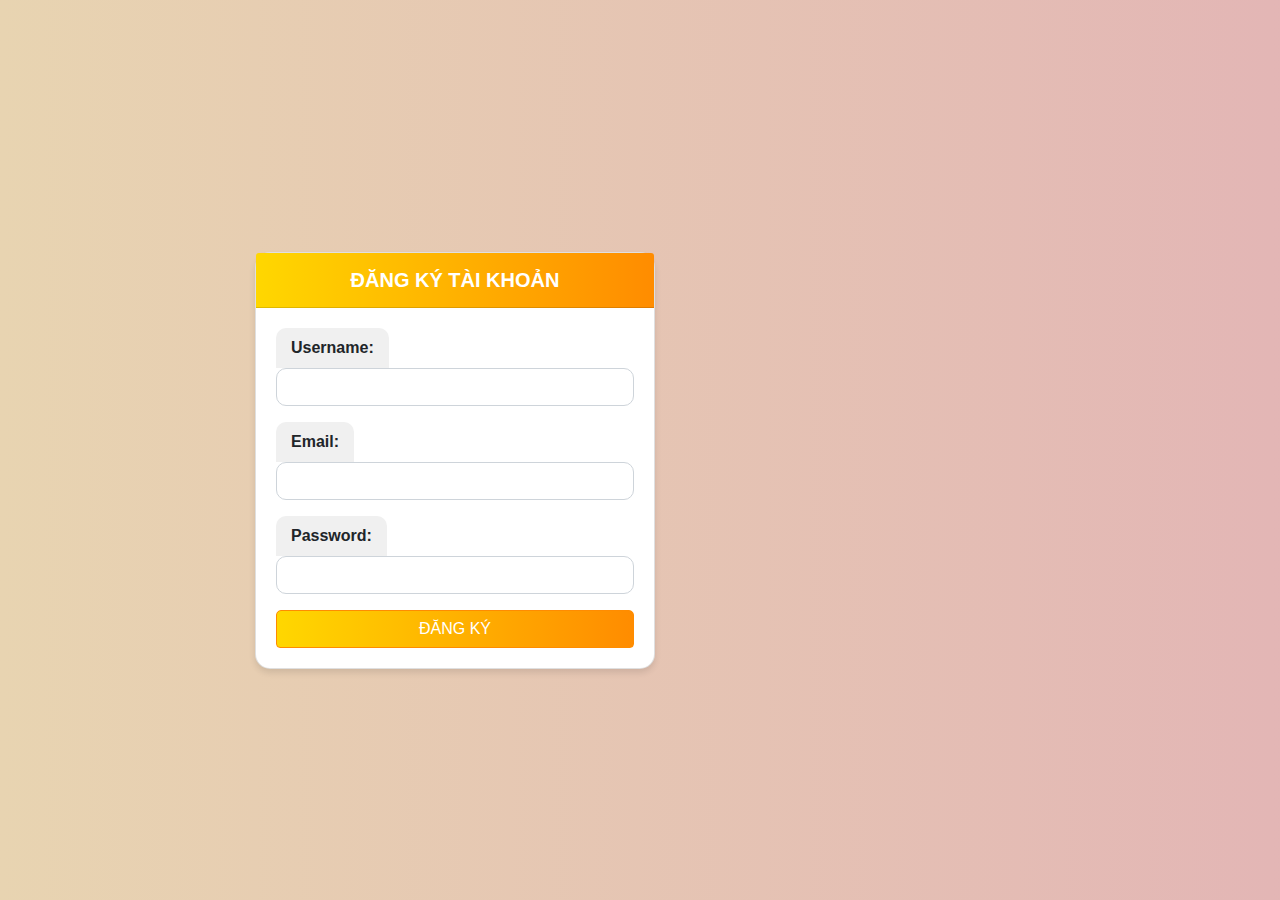
<file: Dangky.html>
<!DOCTYPE html>
<html lang="en">
  <head>
    <meta charset="UTF-8" />
    <meta name="viewport" content="width=device-width, initial-scale=1.0" />
    <title>Registration Form</title>
    <!-- Bootstrap CSS -->
    <link
      rel="stylesheet"
      href="https://stackpath.bootstrapcdn.com/bootstrap/4.5.2/css/bootstrap.min.css"
    />
    <style>
      body {
        font-family: Arial, sans-serif;
      }
      .background-container {
        background: linear-gradient(
          to right,
          #e8d4b1,
          hsl(1, 45%, 80%)
        ); /* Gradient từ màu vàng đến màu cam đậm */
        background-size: cover; /* Đảm bảo hình nền đầy đủ kích thước */
        background-position: center; /* Căn giữa hình nền */
        background-repeat: no-repeat; /* Không lặp lại hình nền */
        height: 100vh; /* Chiều cao tối đa của container */
        display: flex;
        justify-content: center;
        align-items: center;
      }
      .card {
        max-width: 400px;
        border-radius: 15px;
        box-shadow: 0 4px 6px rgba(0, 0, 0, 0.1);
      }
      .card-header {
        border-radius: 15px 15px 0 0;
        color: #fff;
        font-weight: bold;
        text-align: center;
        padding: 15px;
        background: linear-gradient(
          to right,
          #ffd700,
          #ff8c00
        ); /* Gradient từ màu vàng đến màu cam đậm */
      }
      .card-body {
        padding: 20px;
      }
      .form-group label {
        font-weight: bold;
        border-radius: 10px 10px 0 0; /* Bo góc cho label */
        background-color: #f0f0f0; /* Màu nền của label */
        padding: 8px 15px; /* Khoảng cách giữa nội dung và viền */
        display: inline-block; /* Hiển thị như block nhưng không làm thay đổi cấu trúc của phần tử */
        margin-bottom: 0; /* Loại bỏ margin dưới */
      }
      .form-control {
        border-radius: 10px; /* Bo góc cho input */
      }
      .btn-primary {
        background: linear-gradient(
          to right,
          #ffd700,
          #ff8c00
        ); /* Gradient từ màu vàng đến màu cam đậm */
        border-color: #ff8c00; /* Màu cam nhạt */
        border-radius: 5px;
      }
      .btn-primary:hover {
        background: linear-gradient(
          to right,
          #ffd700,
          #ffa500
        ); /* Gradient từ màu vàng đến màu cam */
        border-color: #ffa500; /* Màu cam */
      }
      .container {
        width: 100%;
        padding-top: 20px;
        margin-right: -100px; /* Khoảng cách từ top */
      }

      /* Màn hình nhỏ  */
      @media only screen and (max-width: 740px) {
        .container {
          margin: 0 auto;
          width: 100%;
        }
        .card {
          max-width: 350px;
        }
      }

      /* Màn hình vừa  */
      @media only screen and (min-width: 740px) and (max-width: 1024px) {
        .container {
          width: 100%;
          margin-left: 50px;
        }
      }
    </style>
  </head>
  <body>
    <div class="background-container">
      <div class="container">
        <div class="card">
          <h5 class="card-header">ĐĂNG KÝ TÀI KHOẢN</h5>
          <div class="card-body">
            <form id="registrationForm">
              <div class="form-group">
                <label for="username">Username:</label>
                <input
                  type="text"
                  class="form-control"
                  id="username"
                  name="username"
                  required
                />
              </div>

              <div class="form-group">
                <label for="email">Email:</label>
                <input
                  type="email"
                  class="form-control"
                  id="email"
                  name="email"
                  required
                />
              </div>

              <div class="form-group">
                <label for="password">Password:</label>
                <input
                  type="password"
                  class="form-control"
                  id="password"
                  name="password"
                  required
                />
              </div>

              <button
                type="submit"
                class="btn btn-primary btn-block rounded-bottom"
              >
                ĐĂNG KÝ
              </button>
            </form>
          </div>
        </div>
      </div>
    </div>

    <!-- Bootstrap JS and jQuery -->
    <script src="https://code.jquery.com/jquery-3.5.1.slim.min.js"></script>
    <script src="https://cdn.jsdelivr.net/npm/@popperjs/core@2.5.4/dist/umd/popper.min.js"></script>
    <script src="https://stackpath.bootstrapcdn.com/bootstrap/4.5.2/js/bootstrap.min.js"></script>

    <script>
      document
        .getElementById("registrationForm")
        .addEventListener("submit", function (event) {
          event.preventDefault(); // Ngăn chặn việc gửi biểu mẫu mặc định

          // Lấy dữ liệu biểu mẫu
          var username = document.getElementById("username").value;
          var email = document.getElementById("email").value;
          var password = document.getElementById("password").value;

          // Kiểm tra xem tất cả các trường đã được nhập đủ thông tin hay không
          if (username && email && password) {
            // Nếu đã nhập đủ thông tin, chuyển hướng đến trang chủ
            window.location.href = "index.html";
          } else {
            // Nếu còn trường chưa nhập đủ thông tin, hiển thị thông báo lỗi
            alert("Vui lòng điền đầy đủ thông tin để đăng ký!");
          }
        });
    </script>
  </body>
</html>
</file>
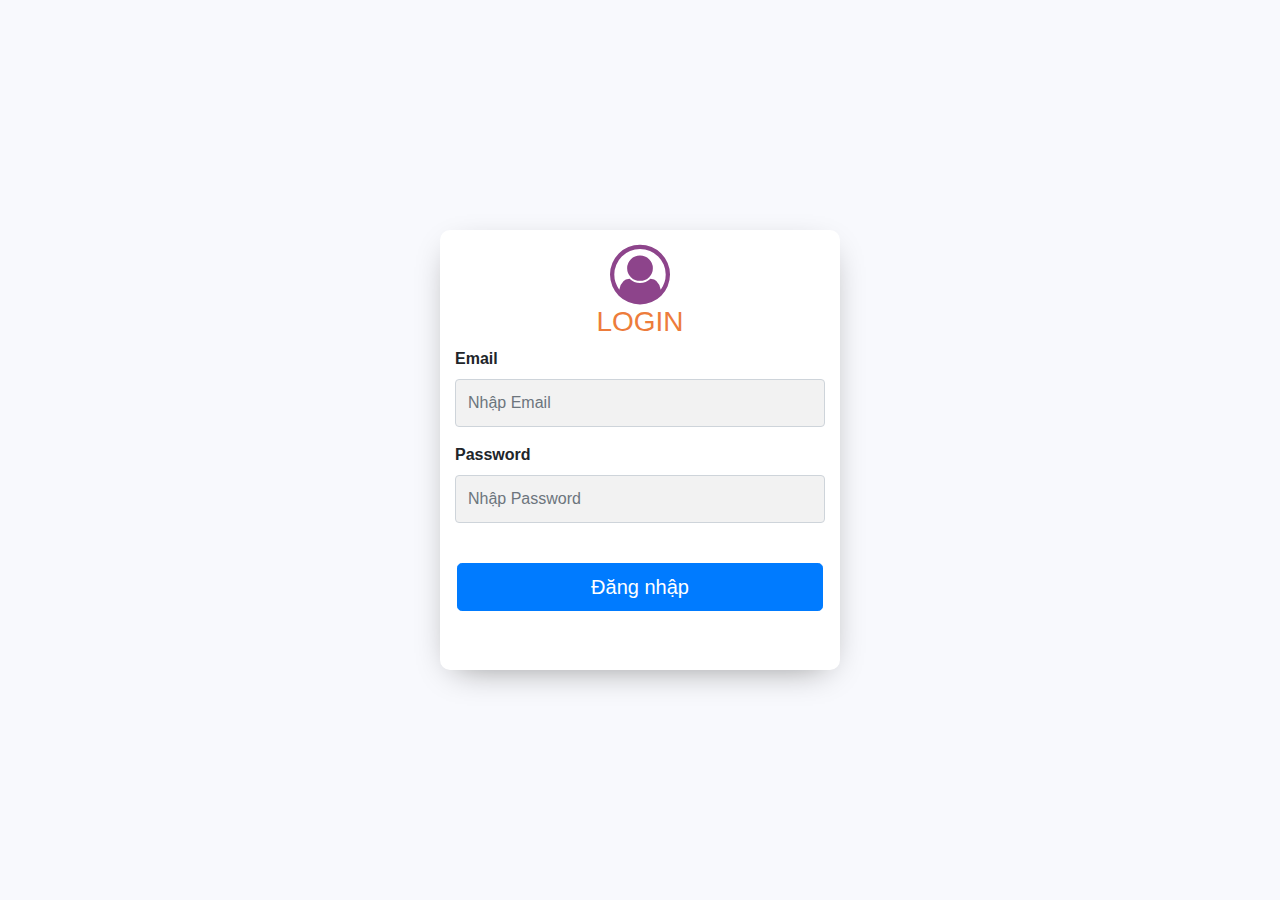
<file: login.html>
<!DOCTYPE html>
<html>
  <head>
    <meta charset="utf-8" />
    <meta name="viewport" content="width=device-width, initial-scale=1.0" />
    <title>STORE - Login</title>
    <link
      rel="icon"
      href="./assets/image/icon-web1.png"
      type="image"
      sizes="16x16"
    />

    <link
      rel="stylesheet"
      href="https://maxcdn.bootstrapcdn.com/bootstrap/4.0.0/css/bootstrap.min.css"
    />

    <link
      rel="stylesheet"
      href="https://stackpath.bootstrapcdn.com/font-awesome/4.7.0/css/font-awesome.min.css"
    />
    <link
      href="https://fonts.googleapis.com/css2?family=Quicksand:wght@300..700&display=swap"
      rel="stylesheet"
    />
    <script src="https://code.jquery.com/jquery-3.2.1.slim.min.js"></script>
    <script src="https://cdnjs.cloudflare.com/ajax/libs/popper.js/1.12.9/umd/popper.min.js"></script>
    <script src="https://maxcdn.bootstrapcdn.com/bootstrap/4.0.0/js/bootstrap.min.js"></script>

    <style>
      body {
        background-color: #f8f9fd;
      }

      #form-container {
        display: flex;
        justify-content: center;
        align-items: center;
        height: 100vh;
      }

      form {
        width: 400px;
        height: 440px;
        background-color: white;
        border-radius: 10px;
        box-shadow: 0px 10px 34px -15px grey;
      }

      .login-logo {
        text-align: center;
        margin-top: 15px;
      }

      .login-logo i {
        font-size: 60px;
        color: #8d448b;
      }

      #title {
        text-align: center;
        color: #ed7c3b;
      }

      .form-control {
        background: rgba(0, 0, 0, 0.05);
        height: 48px;
      }

      .error-message {
        color: red;
        display: block;
      }
      label {
        font-weight: bold;
      }

      button {
        margin: 0 auto;
      }
      .login-register {
        position: absolute;
        top: 10px; /* Điều chỉnh vị trí theo y */
        right: calc(20px - 0.5cm); /* Cách giỏ hàng 1cm */
      }

      .login-register a {
        text-decoration: none;
        color: #000;
        margin-right: 10px;
      }

      .login-register span {
        margin-right: 10px;
        color: #000;
      }
    </style>
  </head>

  <body>
    <div id="form-container">
      <form name="FDN" method="post">
        <div class="login-logo">
          <i class="fa fa-user-circle-o"></i>
        </div>

        <h3 id="title">LOGIN</h3>

        <div class="form-group col-md-12">
          <label for="Email">Email</label>
          <input
            type="text"
            class="form-control"
            name="Email"
            id="Email"
            placeholder="Nhập Email"
            pattern="[a-z0-9._%+-] +@[a-z0-9.-]+\.[a-z]{2,}"
          />
          <span class="error-message" id="EmailError"></span>
        </div>

        <div class="form-group col-md-12">
          <label for="Password">Password</label>
          <input
            type="password"
            class="form-control"
            name="Password"
            id="Password"
            placeholder="Nhập Password"
          />
          <span class="error-message" id="PasswordError"></span>
        </div>

        <br />

        <button
          type="button"
          class="btn btn-primary btn-lg btn-block col-md-11 col-10"
          onclick="KiemTra()"
        >
          Đăng nhập
        </button>

        <!-- Thêm phần tử HTML để hiển thị thông báo thành công -->
        <div
          id="successMessage"
          class="mt-3 text-success"
          style="display: none"
        >
          Đăng nhập thành công!
        </div>
      </form>
    </div>

    <script>
      function KiemTra() {
        var flag = true;

        var email = document.getElementById("Email").value.trim();
        var mailFormat =
          /^[a-zA-Z0-9.!#$%&'*+/=?^_`{|}~-]+@[a-zA-Z0-9-]+(?:\.[a-zAZ0-9-]+)*$/;

        if (!mailFormat.test(email)) {
          flag = false;
          document.getElementById("EmailError").innerHTML =
            "Vui lòng kiểm tra lại Email!";
        } else {
          document.getElementById("EmailError").innerHTML = "";
        }

        var Pass = document.getElementById("Password").value.trim();
        if (Pass == "" || Pass.length < 10) {
          flag = false;
          document.getElementById("PasswordError").innerHTML =
            "Kiểm tra lại Pass phải từ 10 ký tự!";
        } else {
          document.getElementById("PasswordError").innerHTML = "";
        }

        // Kiểm tra đăng nhập thành công và hiển thị thông báo tương ứng
        if (flag == true) {
          document.getElementById("successMessage").style.display = "block";
          // Chuyển hướng đến trang chủ sau khi đăng nhập thành công
          window.location.href = "index.html";
        }
      }

      document.addEventListener("keypress", function (e) {
        if (e.key === "Enter") {
          KiemTra();
        }
      });
    </script>
  </body>
</html>
</file>
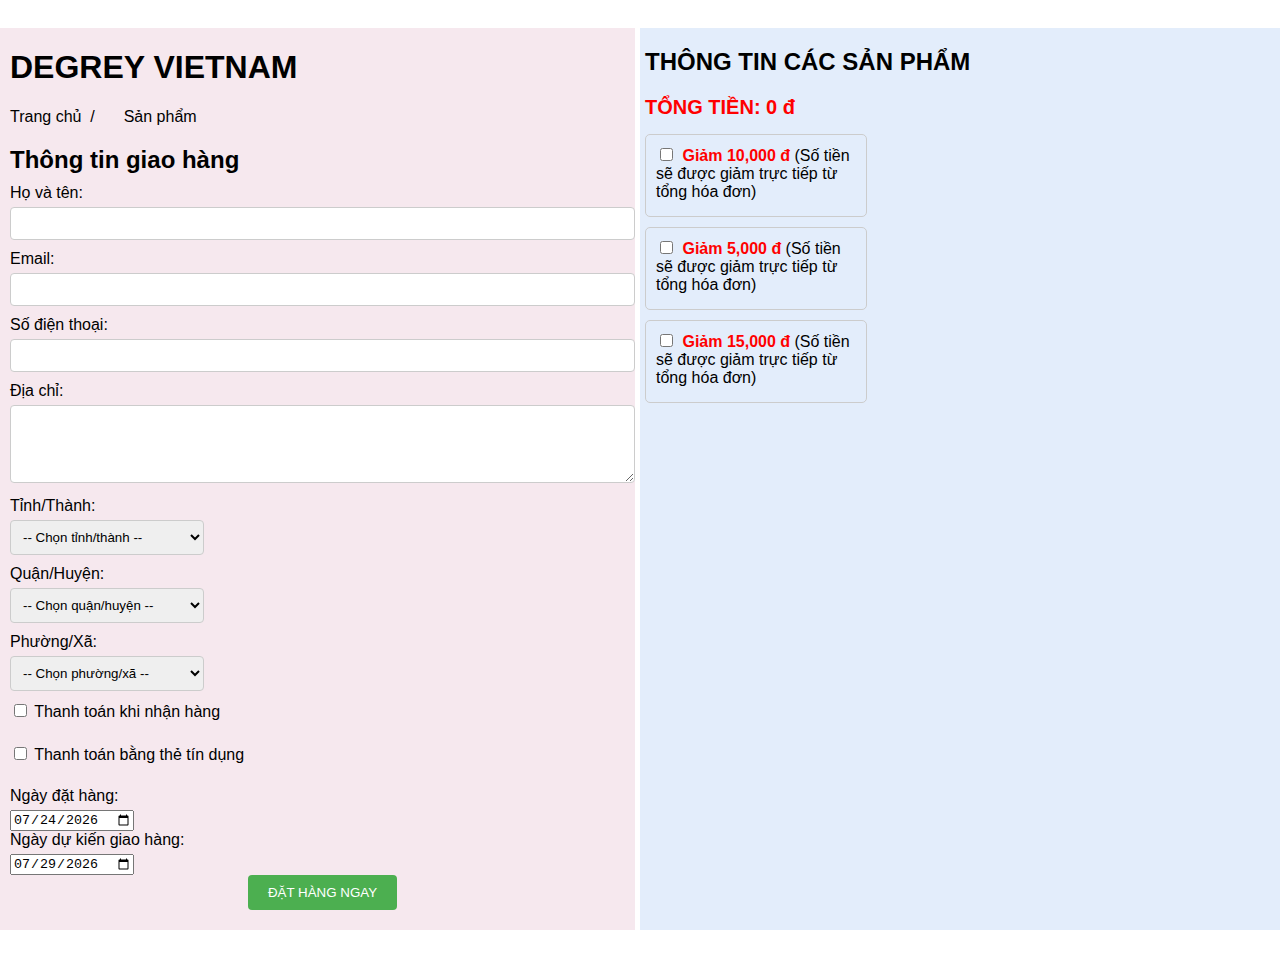
<file: MuaHang.html>
<!DOCTYPE html>
<html lang="en">
<head>
    <meta charset="UTF-8">
    <meta name="viewport" content="width=device-width, initial-scale=1.0">
    <title>Thông tin mua hàng</title>
    <style>
        body {
            font-family: Arial, sans-serif;
            display: flex;
            justify-content: center;
            align-items: flex-start;
            padding: 20px;
        }

        .container {
            display: flex;
            width: 800px;
        }

        .left-section {
            flex: 1;
            margin-left: -250px;
            margin-right: 5px;
            background-color: #f6e8ee;
            
        }


        .right-section {
            flex: 1;
            padding-left: 5px;
            margin-right: -250px;
            background-color: #e3edfb;
        }

        h2 {
            margin-bottom: 10px;
        }

        label {
            display: block;
            margin-bottom: 5px;
        }

        input[type="text"],
        input[type="email"],
        input[type="tel"],
        textarea {
            width: 100%;
            padding: 8px;
            margin-bottom: 10px;
            border: 1px solid #ccc;
            border-radius: 4px;
            box-sizing: border-box;
        }

        button {
            padding: 10px 20px;
            background-color: #4CAF50;
            color: white;
            border: none;
            border-radius: 4px;
            cursor: pointer;
            display: inline-block; /* Display them inline */
        }

        button:hover {
            background-color: #45a049;
        }

        .product-list {
            margin-top: 20px;
        }

        .product {
            margin-bottom: 10px;
            display: flex;
            align-items: center;
        }

        .product img {
            width: 70px; /* Điều chỉnh kích thước ảnh */
            height: auto; /* Giữ tỷ lệ khung hình */
            margin-right: 10px;
        }

        .product-info {
            flex: 1; /* Cho phép nội dung chứa thông tin sản phẩm mở rộng theo chiều ngang */
            display: flex;
            flex-direction: column;
            margin-left: 20px;
            margin-left: 20px; 
        }

        .product-info div {
            margin-bottom: 5px;
            
        }
        .total-price {
            margin-top: 20px;
            font-weight: bold;
            color: red; 
            margin-bottom: 15px;
            font-size: 20px;
            
        }
        #checkout_form {
        margin-left: 20px; /* hoặc bất kỳ giá trị khoảng cách nào khác bạn muốn */
        }
        select {
            width: calc(33.33% - 14px); /* 33.33% width for each dropdown with some margin */
            padding: 8px;
            margin-bottom: 10px;
            border: 1px solid #ccc;
            border-radius: 4px;
            box-sizing: border-box;
            display: inline-block; /* Display them inline */
            margin-right: 10px; /* Margin between dropdowns */
        }
        .voucher {
            border: 1px solid #ccc;
            border-radius: 5px;
            padding: 10px;
            margin-bottom: 10px;
            width: 200px;
        }

        .voucher label {
            display: block;
            margin-bottom: 5px;
            font-weight: bold;
            color : red;
        }

        .voucher input[type="checkbox"] {
            margin-right: 5px;
        }

        .voucher label span {
            font-weight: normal;
        }
        
        

    </style>
</head>
<body>
    <div class="container">
        <div class="left-section">
            <h1 style="margin-left: 20px;">DEGREY VIETNAM</h1>
            <a href="index.html" style="text-decoration: none; color: black;margin-left: 20px;">Trang chủ &nbsp;</a>/&nbsp; 
            <a href="product.html" style="text-decoration: none; color: black;margin-left: 20px;">Sản phẩm &nbsp;</a>
            <h2 style="margin-left: 20px;">Thông tin giao hàng</h2>
            <form id="checkout_form">
                <label for="name">Họ và tên:</label>
                <input type="text" id="name" name="name" required>

                <label for="email">Email:</label>
                <input type="email" id="email" name="email" required>

                <label for="phone">Số điện thoại:</label>
                <input type="tel" id="phone" name="phone" required>

                <label for="address">Địa chỉ:</label>
                <textarea id="address" name="address" rows="4" required></textarea>

                <label for="province">Tỉnh/Thành:</label>
                <select id="province" name="province" required>
                    <option value="" disabled selected>-- Chọn tỉnh/thành --</option>
                    <option value="hanoi">Hà Nội</option>
                    <option value="hcm">TP. Hồ Chí Minh</option>
                    <option value="haiphong">Hải Phòng</option>
                    <option value="danang">Đà Nẵng</option>
                    <option value="cantho">Cần Thơ</option>
                    <option value="haiduong">Hải Dương</option>
                    <option value="bariavungtau">Bà Rịa - Vũng Tàu</option>
                    <option value="bacgiang">Bắc Giang</option>
                    <option value="backan">Bắc Kạn</option>
                    <option value="baclieu">Bạc Liêu</option>
                    <option value="bacninh">Bắc Ninh</option>
                    <option value="bentre">Bến Tre</option>
                    <option value="binhdinh">Bình Định</option>
                    <option value="binhduong">Bình Dương</option>
                    <option value="binhphuoc">Bình Phước</option>
                    <option value="binhthuan">Bình Thuận</option>
                    <option value="camau">Cà Mau</option>
                    <option value="caobang">Cao Bằng</option>
                    <option value="daklak">Đắk Lắk</option>
                    <option value="daknong">Đắk Nông</option>
                    <option value="dienbien">Điện Biên</option>
                    <option value="dongnai">Đồng Nai</option>
                    <option value="dongthap">Đồng Tháp</option>
                    <option value="gialai">Gia Lai</option>
                    <option value="hagiang">Hà Giang</option>
                    <option value="hanam">Hà Nam</option>
                    <option value="hatinh">Hà Tĩnh</option>
                    <option value="haugiang">Hậu Giang</option>
                    <option value="hoabinh">Hòa Bình</option>
                    <option value="hungyen">Hưng Yên</option>
                    <option value="khanhhoa">Khánh Hòa</option>
                    <option value="kiengiang">Kiên Giang</option>
                </select>

                <label for="district">Quận/Huyện:</label>
                <select id="district" name="district" required>
                    <option value="" disabled selected>-- Chọn quận/huyện --</option>
                    <!-- Thêm các tùy chọn cho quận/huyện -->
                    <option value="quandongda">Quận Đống Đa</option>
                    <option value="quanhoankiem">Quận Hoàn Kiếm</option>
                    <option value="1">Quận 1</option>
                    <option value="2">Quận 2</option>
                    <option value="3">Quận 3</option>
                    <option value="4">Quận 4</option>
                    <option value="5">Quận 5</option>
                    <option value="6">Quận 6</option>
                    <option value="7">Quận 7</option>
                    <option value="8">Quận 8</option>
                    <option value="9">Quận 9</option>
                    <option value="10">Quận 10</option>
                    <option value="11">Quận 11</option>
                    <option value="12">Quận 12</option>
                    <option value="binhtan">Bình Tân</option>
                    <option value="binhthanh">Bình Thạnh</option>
                    <option value="govap">Gò Vấp</option>
                    <option value="phunhuan">Phú Nhuận</option>
                    <option value="tanbinh">Tân Bình</option>
                    <option value="tanphu">Tân Phú</option>
                    <option value="thuduc">Thủ Đức</option>
                    <option value="binhchanh">Bình Chánh</option>
                    <option value="cangio">Cần Giờ</option>
                    <option value="cuchi">Củ Chi</option>
                    <option value="hocmon">Hóc Môn</option>
                    <option value="nhabe">Nhà Bè</option>
                </select>

                <label for="ward">Phường/Xã:</label>
                <select id="ward" name="ward" required>
                    <option value="" disabled selected>-- Chọn phường/xã --</option>
                    <!-- Thêm các tùy chọn cho phường/xã -->
                    <option value="" disabled selected>-- Chọn phường/xã --</option>
                    <option value="Phường Bến Nghé">Phường Bến Nghé</option>
                    <option value="Phường Bến Thành">Phường Bến Thành</option>
                    <option value="Phường Cầu Kho">Phường Cầu Kho</option>
                    <option value="Phường Cầu Ông Lãnh">Phường Cầu Ông Lãnh</option>
                    <option value="Phường Cô Giang">Phường Cô Giang</option>
                    <option value="Phường Đa Kao">Phường Đa Kao</option>
                    <option value="Phường Nguyễn Cư Trinh">Phường Nguyễn Cư Trinh</option>
                    <option value="Phường Nguyễn Thái Bình">Phường Nguyễn Thái Bình</option>
                    <option value="Phường Phạm Ngũ Lão">Phường Phạm Ngũ Lão</option>
                    <option value="Phường Tân Định">Phường Tân Định</option>
                    <option value="Phường Bến Thành">Phường Bến Thành</option>
                    <option value="Phường Cầu Kho">Phường Cầu Kho</option>
                    <option value="Phường Cầu Ông Lãnh">Phường Cầu Ông Lãnh</option>
                    <option value="Phường Cô Giang">Phường Cô Giang</option>
                    <option value="Phường Đa Kao">Phường Đa Kao</option>
                </select>

                <label for="cash_on_delivery">
                    <input type="checkbox" id="cash_on_delivery" name="payment_method" value="cash" required>
                    Thanh toán khi nhận hàng
                </label><br>
                <label for="credit_card">
                    <input type="checkbox" id="credit_card" name="payment_method" value="credit" required>
                    Thanh toán bằng thẻ tín dụng
                </label><br>


                <label for="order_date">Ngày đặt hàng:</label>
                <input type="date" id="order_date" name="order_date" required>

                <label for="delivery_date">Ngày dự kiến giao hàng:</label>
                <input type="date" id="delivery_date" name="delivery_date" required>


            

               <center> <button type="submit" style="margin-bottom: 20px;">ĐẶT HÀNG NGAY</button></center>
            </form>
        </div>
        <div class="right-section">
            <h2>THÔNG TIN CÁC SẢN PHẨM</h2>
            <div class="product-list" id="selected_products_list">
                <!-- Danh sách sản phẩm sẽ được thêm bằng JavaScript -->
            </div>
            <div class="total-price" id="total_price">
                <!-- Tổng tiền sẽ được tính bằng JavaScript -->
            </div>
            <div class="voucher">
                <label for="voucher_10000">
                    <input type="checkbox" id="voucher_10000" name="voucher" value="10000"> Giảm 10,000 đ
                    <span style="color: black;">(Số tiền sẽ được giảm trực tiếp từ tổng hóa đơn)</span>
                </label>
            </div>
            <div class="voucher">
                <label for="voucher_5000">
                    <input type="checkbox" id="voucher_5000" name="voucher" value="5000"> Giảm 5,000 đ
                    <span style="color: black;">(Số tiền sẽ được giảm trực tiếp từ tổng hóa đơn)</span>
                </label>
            </div>
            <div class="voucher">
                <label for="voucher_15000">
                    <input type="checkbox" id="voucher_15000" name="voucher" value="15000"> Giảm 15,000 đ
                    <span style="color: black;">(Số tiền sẽ được giảm trực tiếp từ tổng hóa đơn)</span>
                </label>
            </div>
        </div>
    </div>
    <script>
      // Hiển thị các sản phẩm đã chọn mua và giá của chúng
function displaySelectedProducts() {
    let selectedProducts = JSON.parse(localStorage.getItem('cart')) || [];
    const selectedProductsList = document.getElementById('selected_products_list');
    selectedProductsList.innerHTML = '';

    selectedProducts.forEach((product, index) => {
        if (product.quantity > 0) {
            const listItem = document.createElement('div');
            listItem.classList.add('product');
            listItem.innerHTML = `
                <img src="${product.image}" alt="${product.name}">
                <div>
                    <strong>${product.name}</strong><br>
                    <span>Giá: ${product.price * product.quantity} đ</span><br>
                    <span>Số lượng: ${product.quantity}</span><br>
                    <span>Size: ${product.size}</span><br>
                </div>
            `;
            selectedProductsList.appendChild(listItem);
        }
    });
}

        // Tính tổng tiền
        function calculateTotalPrice() {
            let total = 0;
            let selectedProducts = JSON.parse(localStorage.getItem('cart')) || [];
            selectedProducts.forEach((product) => {
                total += product.price * product.quantity;
            });
            return total;
        }

        // Hiển thị tổng tiền
        function displayTotalPrice() {
            const totalPriceElement = document.getElementById('total_price');
            totalPriceElement.textContent = `TỔNG TIỀN: ${calculateTotalPrice().toLocaleString()} đ`;
        }

        // Gọi hàm hiển thị sản phẩm và tổng tiền khi trang được tải
        window.onload = function() {
            displaySelectedProducts();
            displayTotalPrice();
        };

        // Xử lý khi nhấn nút thanh toán
        const checkoutForm = document.getElementById('checkout_form');
        checkoutForm.addEventListener('submit', function(event) {
            event.preventDefault();
            // Thực hiện xử lý thanh toán tại đây (ví dụ: gửi dữ liệu đến máy chủ)
            alert('Đơn hàng đã được gửi đi! Cảm ơn bạn đã mua hàng.');
            // Xóa giỏ hàng sau khi thanh toán
            localStorage.removeItem('cart');
            // Chuyển hướng người dùng đến trang chính sau khi thanh toán
            window.location.href = 'index.html';
        });

        //check box
        const cashCheckbox = document.getElementById('cash_on_delivery');
    const creditCheckbox = document.getElementById('credit_card');

    cashCheckbox.addEventListener('change', function() {
        if (cashCheckbox.checked) {
            creditCheckbox.disabled = true;
        } else {
            creditCheckbox.disabled = false;
        }
    });

    creditCheckbox.addEventListener('change', function() {
        if (creditCheckbox.checked) {
            cashCheckbox.disabled = true;
        } else {
            cashCheckbox.disabled = false;
        }
    });
    // ÁP mã giảm giá 
    // Lắng nghe sự kiện khi có thay đổi trong các checkbox
const voucherCheckboxes = document.querySelectorAll('input[name="voucher"]');
voucherCheckboxes.forEach(function(checkbox) {
    checkbox.addEventListener('change', function() {
        if (this.checked) {
            applyDiscount(parseInt(this.value));
            // Loại bỏ chọn các checkbox khác nếu có
            voucherCheckboxes.forEach(function(otherCheckbox) {
                if (otherCheckbox !== checkbox) {
                    otherCheckbox.checked = false;
                }
            });
        } else {
            // Nếu checkbox được bỏ chọn, hủy giảm giá
            cancelDiscount();
        }
    });
});

// Hàm áp dụng giảm giá cho đơn hàng
function applyDiscount(discountAmount) {
    // Viết mã để áp dụng giảm giá cho đơn hàng
    // Cập nhật tổng tiền của đơn hàng
    const total = calculateTotalPrice();
    const discountedTotal = total - discountAmount;
    const totalPriceElement = document.getElementById('total_price');
    totalPriceElement.textContent = `TỔNG TIỀN: ${discountedTotal.toLocaleString()} đ`;
}

// Hủy giảm giá
function cancelDiscount() {
    // Cập nhật tổng tiền của đơn hàng khi không có mã giảm giá nào được chọn
    const total = calculateTotalPrice();
    const totalPriceElement = document.getElementById('total_price');
    totalPriceElement.textContent = `TỔNG TIỀN: ${total.toLocaleString()} đ`;
}
    // NGÀY ĐẶT VÀ NGÀY GIAO
    // Lấy ngày hiện tại và điền vào trường ngày đặt hàng
    const today = new Date();
    const orderDateInput = document.getElementById('order_date');
    const formattedToday = today.toISOString().split('T')[0]; // Định dạng ngày thành chuỗi YYYY-MM-DD
    orderDateInput.value = formattedToday;

    // Tính toán ngày dự kiến giao hàng, ví dụ, thêm 3 ngày vào ngày hiện tại
    const deliveryDateInput = document.getElementById('delivery_date');
    const deliveryDate = new Date(today);
    deliveryDate.setDate(deliveryDate.getDate() + 5); // Thêm 3 ngày
    const formattedDeliveryDate = deliveryDate.toISOString().split('T')[0]; // Định dạng ngày thành chuỗi YYYY-MM-DD
    deliveryDateInput.value = formattedDeliveryDate;

    </script>
</body>
</html>
</file>
<file: main.css>
* {
  padding: 0;
  margin: 0;
  box-sizing: border-box;
}

/* reponsive header */
/* icon*/
#check{
  display:none;
}
/*icons menu */
.mobile-icons{
  cursor: pointer;
  padding-top: 1%;
  margin-left: 2%;
  position: absolute;
  font-size: 25px;
  display: none;
}

/* search */
.mobile-search-btn {
  margin-left: 83%;
  position: absolute;
  font-size: 30px;
  display: none;
}

.mobile-search-btn a{
  color: #000;
  text-decoration: none;
}
/* buy */
.mobile-buy-btn{
  margin-left: 92%;
  position: absolute;
  font-size: 30px;
  display: none;
}

.mobile-buy-btn a{
  color: #000;
  text-decoration: none;
}

/* reponsive footer */
.introducing_dg p ,
.client-support p,
.client-care p,
.time-word{
    display:none;
}



html {
  font-family: "Quicksand", sans-serif;
  scroll-behavior: smooth;
}

#main {
  height: auto;
}

.btn {
  font-size: 12px;
}

.p-footer {
  font-weight: 700;
}

.padding-15 {
  padding: 0 15px;
}

/* Header */
#header {
  position: fixed;
  top: 0;
  left: 0;
  right: 0;
  width: auto;
  height: 90px;
  box-shadow: 0 0 10px rgba(0, 0, 0, 0.3);
  left: 0;
  display: flex;
  justify-content: center;
  background-color: white;
  z-index: 2;
}

.wrap-header {
  align-items: center;
  justify-content: space-between;
  width: 100%;
  max-width: 1100px;
}

/* CSS LEVEL CHILD HEADER */
#nav {
  /* display: inline-block; */
  display: inline-flex;
  list-style-type: none;
}

#nav li {
  position: relative;
}

#nav li a:hover {
  animation-delay: 70s;
  font-weight: bold;
  border-bottom: 2px solid #000000;
}

#nav li a {
  text-decoration: none;
  line-height: 46px;
  font-size: 16px;
  display: block;
  /* border-bottom: 2px solid #000; */
}

#nav > li > a {
  color: #676666;
  padding: 0 20px;
  font-weight: 500;
}

#header .logo {
  width: 86px;
  height: 70px;
}

/* Search icon */
#header .icon-search {
  float: right;
  width: 27px;
  height: 27px;
  z-index: 1;
  color: black;
}

#header .search-btn {
  position: relative;
  border: 1px solid #ccc;
  border-radius: 50px;
  overflow: hidden;
}

#header .search-btn a {
  text-decoration: none;
  color: #000;
}

.search-btn input {
  height: 32px;
  outline: none;
  border: none;
  padding-left: 35px;
}

#header .ti-search {
  position: absolute;
  top: 50%;
  left: 10px;
  transform: translateY(-50%);
}

.buy-btn a {
  text-decoration: none;
  color: #000;
}

.buy-btn .buy-text {
  font-size: 14px;
}

/* Slider image */
#slider {
  width: 70%;
  margin: 0 auto;
  overflow: hidden;
  padding-top: 75px;
}

.slider-images {
  display: flex;
  margin-bottom: 10px;
}

.slider-images img {
  width: 100%;
}

.slider-images input {
  display: none;
}

.label-slider {
  display: flex;
  justify-content: center;
}

.label-slider label {
  margin: 2px;
  height: 12px;
  width: 12px;
  border-radius: 20px;
  border: 2px solid black;
}

.label-slider label:hover {
  background-color: rgb(149, 145, 145);
}

#img1:checked ~ .imgslider1 {
  margin-left: -100%;
}

#img2:checked ~ .imgslider2 {
  margin-left: -200%;
}

#img3:checked ~ .imgslider3 {
  margin-left: -300%;
}

#img4:checked ~ .imgslider4 {
  margin-left: -400%;
}

/* Footer */
#footer {
  padding: 40px 0 30px;
}

.row {
  display: flex;
  background-color: #000;
  height: 480px;
  justify-content: center;
  min-width: 992px;
  padding: 40px 0 30px;
}

.row h4 {
  color: #9b9b9b;
  font-size: 18px;
  padding: 12px 0;
  font-weight: bold;
}

.row p,
.support li a {
  color: #fff;
  font-size: 14px;
  line-height: 22.4px;
}

/* About */
.row .about {
  width: 18%;
}

.about .certifi-btn {
  margin-top: 11px;
}

.about .certifi-btn img {
  max-width: 150px;
}

/* Address */
.row .address {
  width: 19%;
}

/* Support */
.row .support {
  width: 18%;
}

.support li::marker {
  color: #fff;
}

.row .support a {
  list-style-type: square;
}

.row .support a:hover {
  color: #009bc1;
}

/* Care */
.row .care {
  width: 20%;
}

.care .phone-contact {
  display: flex;
}

.care .phone-contact .hone icon-p{
  width: 18%;
}

.phone-contact .icon-phone i {
  font-size: 28px;
  margin-top: 7px;
}

.care .phone-contact .number-phone {
  width: 40%;
}

/* Social */
.support a,
.social-btn a {
  text-decoration: none;
  color: #fff;
}

.social-btn ul {
  display: flex;
  flex-direction: row;
}

.social-btn li a {
  display: inline-block;
  border: 1px solid #fff;
  margin: 0 10px;
  width: 27px;
  height: 29px;
  border-radius: 5px;
  text-align: center;
  line-height: 2.1;
  font-size: 14px;
}

.social-btn li a:hover {
  border-color: #000;
}

.footer-copy {
  margin-top: -55px;
  text-align: center;
  color: aliceblue;
  font-weight: bold;
}
</file>
<file: reponsive.css>
/* Màn hình nhỏ */
@media only screen and (max-width: 740px) {
  .ti-search {
    margin-top: 5px;
    margin-left: -14px;
  }
}

/* màn hình vừa  */
@media only screen and (max-width: 980px) {
  #main {
    height: auto;
  }

  /* reponsive header */
  /* menu and close */
  .mobile-icons {
    display: block;
  }

  .mobile-icons #close-icon {
    display: none;
  }

  #check:checked ~ .mobile-icons #menu-icon {
    display: none;
  }

  #check:checked ~ .mobile-icons #close-icon {
    display: block;
  }

  /* logo */
  .logo {
    margin-left: 56%;
    padding-top: 8%;
    display: block;
  }

  /* mobile-search */
  .mobile-search-btn {
    display: block;
  }
  #check:checked ~ .mobile-search-btn {
    display: none;
  }
  .search-btn input[type="text"] {
    display: none;
  }

  /* mobile-buy */
  .mobile-buy-btn {
    display: block;
  }
  .buy-btn {
    display: none;
  }

  #check:checked ~ .mobile-buy-btn {
    display: none;
  }
  /*tieude */
  #nav {
    display: block;
    height: 0px;
    transition: 0.3s ease;
    overflow: hidden;
    font-size: 1.1rem;
    margin: 1.5rem 0;
    text-align: center;
    margin-left: -84px;
    margin-right: -10px;
    width: 100%;
    padding-top: 250px;
  }
  #nav li a {
    line-height: 60px;
  }

  #nav li a:hover {
    border-bottom: none;
  }

  #check:checked ~ #nav {
    background-color: whitesmoke;
    height: 490px;
  }

  /* footer */

  .row {
    width: 100%;
    height: auto;
    min-width: 450px;
    padding: 10px 0 30px;
    display: block;
  }

  /* time-word */

  .time-word {
    display: flex;
    width: 100%;
  }

  .left-tw,
  .mid-tw {
    width: 33%;
    align-items: center;
    text-align: center;
  }

  .left-tw p,
  .mid-tw p {
    font-size: 12px;
  }

  .right-tw p {
    display: inline-flex;
    font-size: 12px;
  }

  .left-tw a,
  .mid-tw a,
  .right-tw a {
    font-size: 12px;
    text-decoration: none;
    color: #fff;
    font-weight: bold;
  }

  .left-tw a i,
  .mid-tw a i {
    margin-right: 5px;
  }

  .right-tw {
    width: 33%;
    align-items: center;
    text-align: center;
    cursor: pointer;
    display: block;
  }
  /* xem thêm */
  .introducing_dg,
  .client-support,
  .client-care {
    display: none;
  }

  .introducing_dg.show,
  .client-support.show,
  .client-care.show {
    display: block;
  }

  /* ẩn tiêu đề */
  .padding-15.support h4,
  .padding-15.about h4,
  .padding-15.care h4 {
    display: none;
  }

  .introducing_dg p,
  .client-support p,
  .client-care p {
    display: block;
    font-size: 15px;
    color: grey;
  }

  .introducing_dg,
  .client-support,
  .client-care {
    padding-top: 1%;
    width: 97%;
    margin: 0 auto;
    display: none;
    cursor: pointer;
    position: relative;
  }

  .client-support,
  .introducing_dg {
    border-bottom: 1px solid grey;
  }

  /* giới thiệu */
  .padding-15.about {
    display: none;
    width: 45%;
    top: 100%;
    left: 0;
    box-sizing: border-box;
    padding: 10px;
  }

  /* địa chỉ */
  .padding-15.address {
    display: none;
    width: 48%;
    float: right;
    top: 100%;
    box-sizing: border-box;
  }

  /* logo */
  .certifi-btn {
    display: none;
    font-size: 15px;
  }

  /* hỗ trợ */
  .padding-15.support {
    display: none;
    width: 50%;
    margin-left: 2%;
    top: 100%;
    box-sizing: border-box;
    padding: 10px;
  }

  /* chăm sóc */
  .padding-15.care {
    display: none;
    padding: 10px;
  }

  .icon-phone {
    padding-top: 16px;
    margin-left: 5%;
    margin-right: 25%;
  }

  .social-bt,
  .number-phone p {
    font-size: 15px;
    padding-top: 5px;
    padding-bottom: 10px;
  }

  .client-care ul {
    list-style: none;
  }

  .certifi-btn,
  .padding-15.address.show,
  .padding-15.support.show,
  .padding-15.care.show,
  .padding-15.about.show {
    display: inline-block;
  }

  /* cuối */
  .footer-copy {
    display: block;
    font-size: 11px;
    margin-top: -20px;
    margin-bottom: -25px;
  }
  /* REPONSIVE TRANG SẢN PHẨM */

  #filtet_title_frame {
    cursor: pointer;
    border: 1px solid grey;
    display: block;
    width: 562%;
    height: 40px;
    padding-top: 10px;
    padding-left: 5px;
  }

  .dropdown1 i,
  .dropdown2 i,
  .dropdown1,
  .dropdown2 {
    display: none;
  }
  .dropdown1.show,
  .dropdown2.show {
    display: block;
    width: 82%;
    margin-left: 9%;
    border: none;
    cursor: pointer;
  }
  .dropdown-content2,
  .dropdown-content1 {
    width: 82%;
    margin-top: 3%;
  }

  .dropdown {
    padding-top: 90px;
    height: 40px;
    margin-left: -27%;
  }

  .dropdown-content {
    position: absolute;
    margin-left: -1%;
    width: 200%;
    color: white;
    border: none;
  }

  .sort {
    width: 210%;
    height: 40px;
    border: 1px solid black;
  }

  .sort i {
    display: none;
  }
  /* product content */
  .left {
    margin: 0;
    width: 100%;
    padding-top: 110px;
    font-size: 13px;
  }

  .right {
    margin: 0;
    width: 100%;
  }

  #product_information {
    padding-top: 40px;
    float: left;
    width: 100%;
  }

  #price_pd {
    color: red;
    font-weight: bold;
    float: left;
    font-size: 20px;
  }

  #discount_pd {
    color: grey;
    text-decoration: line-through;
    font-size: 15px;
    margin-right: 10px;
  }

  #discount_info {
    width: 100%;
    text-align: center;
    display: inline-block;
    color: white;
    font-size: 15px;
    background-color: #f94c43;
    margin-right: 10px;
  }

  .quantity input[type="text"] {
    height: 40px;
    width: 50%;
    text-align: center;
    margin-right: 0;
    border: 1px solid whitesmoke;
  }

  .button_effect {
    width: 100%;
    height: 40px;
    position: relative;
    isolation: isolate;
    overflow: hidden;
    border: 2px;
    font-size: 15px;
    font-weight: bold;
    color: white;
    background-color: darkgray;
    padding-top: 8px;
    text-align: center;
    margin-left: 20px;
  }

  .relatedp {
    margin: 0 auto;
    width: 90%;
    padding-top: 20px;
    z-index: 2;
    overflow: hidden;
  }

  .relatedp-products img {
    margin: 0 auto;
    float: left;
    width: 98%;
  }
  .relatedp hr {
    display: none;
  }

  .relatedp-products {
    width: 98%;
  }
}
</file>
<file: assets/font/themify-icons/themify-icons.css>
@font-face {
	font-family: 'themify';
	src:url('fonts/themify.eot?-fvbane');
	src:url('fonts/themify.eot?#iefix-fvbane') format('embedded-opentype'),
		url('fonts/themify.woff?-fvbane') format('woff'),
		url('fonts/themify.ttf?-fvbane') format('truetype'),
		url('fonts/themify.svg?-fvbane#themify') format('svg');
	font-weight: normal;
	font-style: normal;
}

[class^="ti-"], [class*=" ti-"] {
	font-family: 'themify';
	speak: none;
	font-style: normal;
	font-weight: normal;
	font-variant: normal;
	text-transform: none;
	line-height: 1;

	/* Better Font Rendering =========== */
	-webkit-font-smoothing: antialiased;
	-moz-osx-font-smoothing: grayscale;
}

.ti-wand:before {
	content: "\e600";
}
.ti-volume:before {
	content: "\e601";
}
.ti-user:before {
	content: "\e602";
}
.ti-unlock:before {
	content: "\e603";
}
.ti-unlink:before {
	content: "\e604";
}
.ti-trash:before {
	content: "\e605";
}
.ti-thought:before {
	content: "\e606";
}
.ti-target:before {
	content: "\e607";
}
.ti-tag:before {
	content: "\e608";
}
.ti-tablet:before {
	content: "\e609";
}
.ti-star:before {
	content: "\e60a";
}
.ti-spray:before {
	content: "\e60b";
}
.ti-signal:before {
	content: "\e60c";
}
.ti-shopping-cart:before {
	content: "\e60d";
}
.ti-shopping-cart-full:before {
	content: "\e60e";
}
.ti-settings:before {
	content: "\e60f";
}
.ti-search:before {
	content: "\e610";
}
.ti-zoom-in:before {
	content: "\e611";
}
.ti-zoom-out:before {
	content: "\e612";
}
.ti-cut:before {
	content: "\e613";
}
.ti-ruler:before {
	content: "\e614";
}
.ti-ruler-pencil:before {
	content: "\e615";
}
.ti-ruler-alt:before {
	content: "\e616";
}
.ti-bookmark:before {
	content: "\e617";
}
.ti-bookmark-alt:before {
	content: "\e618";
}
.ti-reload:before {
	content: "\e619";
}
.ti-plus:before {
	content: "\e61a";
}
.ti-pin:before {
	content: "\e61b";
}
.ti-pencil:before {
	content: "\e61c";
}
.ti-pencil-alt:before {
	content: "\e61d";
}
.ti-paint-roller:before {
	content: "\e61e";
}
.ti-paint-bucket:before {
	content: "\e61f";
}
.ti-na:before {
	content: "\e620";
}
.ti-mobile:before {
	content: "\e621";
}
.ti-minus:before {
	content: "\e622";
}
.ti-medall:before {
	content: "\e623";
}
.ti-medall-alt:before {
	content: "\e624";
}
.ti-marker:before {
	content: "\e625";
}
.ti-marker-alt:before {
	content: "\e626";
}
.ti-arrow-up:before {
	content: "\e627";
}
.ti-arrow-right:before {
	content: "\e628";
}
.ti-arrow-left:before {
	content: "\e629";
}
.ti-arrow-down:before {
	content: "\e62a";
}
.ti-lock:before {
	content: "\e62b";
}
.ti-location-arrow:before {
	content: "\e62c";
}
.ti-link:before {
	content: "\e62d";
}
.ti-layout:before {
	content: "\e62e";
}
.ti-layers:before {
	content: "\e62f";
}
.ti-layers-alt:before {
	content: "\e630";
}
.ti-key:before {
	content: "\e631";
}
.ti-import:before {
	content: "\e632";
}
.ti-image:before {
	content: "\e633";
}
.ti-heart:before {
	content: "\e634";
}
.ti-heart-broken:before {
	content: "\e635";
}
.ti-hand-stop:before {
	content: "\e636";
}
.ti-hand-open:before {
	content: "\e637";
}
.ti-hand-drag:before {
	content: "\e638";
}
.ti-folder:before {
	content: "\e639";
}
.ti-flag:before {
	content: "\e63a";
}
.ti-flag-alt:before {
	content: "\e63b";
}
.ti-flag-alt-2:before {
	content: "\e63c";
}
.ti-eye:before {
	content: "\e63d";
}
.ti-export:before {
	content: "\e63e";
}
.ti-exchange-vertical:before {
	content: "\e63f";
}
.ti-desktop:before {
	content: "\e640";
}
.ti-cup:before {
	content: "\e641";
}
.ti-crown:before {
	content: "\e642";
}
.ti-comments:before {
	content: "\e643";
}
.ti-comment:before {
	content: "\e644";
}
.ti-comment-alt:before {
	content: "\e645";
}
.ti-close:before {
	content: "\e646";
}
.ti-clip:before {
	content: "\e647";
}
.ti-angle-up:before {
	content: "\e648";
}
.ti-angle-right:before {
	content: "\e649";
}
.ti-angle-left:before {
	content: "\e64a";
}
.ti-angle-down:before {
	content: "\e64b";
}
.ti-check:before {
	content: "\e64c";
}
.ti-check-box:before {
	content: "\e64d";
}
.ti-camera:before {
	content: "\e64e";
}
.ti-announcement:before {
	content: "\e64f";
}
.ti-brush:before {
	content: "\e650";
}
.ti-briefcase:before {
	content: "\e651";
}
.ti-bolt:before {
	content: "\e652";
}
.ti-bolt-alt:before {
	content: "\e653";
}
.ti-blackboard:before {
	content: "\e654";
}
.ti-bag:before {
	content: "\e655";
}
.ti-move:before {
	content: "\e656";
}
.ti-arrows-vertical:before {
	content: "\e657";
}
.ti-arrows-horizontal:before {
	content: "\e658";
}
.ti-fullscreen:before {
	content: "\e659";
}
.ti-arrow-top-right:before {
	content: "\e65a";
}
.ti-arrow-top-left:before {
	content: "\e65b";
}
.ti-arrow-circle-up:before {
	content: "\e65c";
}
.ti-arrow-circle-right:before {
	content: "\e65d";
}
.ti-arrow-circle-left:before {
	content: "\e65e";
}
.ti-arrow-circle-down:before {
	content: "\e65f";
}
.ti-angle-double-up:before {
	content: "\e660";
}
.ti-angle-double-right:before {
	content: "\e661";
}
.ti-angle-double-left:before {
	content: "\e662";
}
.ti-angle-double-down:before {
	content: "\e663";
}
.ti-zip:before {
	content: "\e664";
}
.ti-world:before {
	content: "\e665";
}
.ti-wheelchair:before {
	content: "\e666";
}
.ti-view-list:before {
	content: "\e667";
}
.ti-view-list-alt:before {
	content: "\e668";
}
.ti-view-grid:before {
	content: "\e669";
}
.ti-uppercase:before {
	content: "\e66a";
}
.ti-upload:before {
	content: "\e66b";
}
.ti-underline:before {
	content: "\e66c";
}
.ti-truck:before {
	content: "\e66d";
}
.ti-timer:before {
	content: "\e66e";
}
.ti-ticket:before {
	content: "\e66f";
}
.ti-thumb-up:before {
	content: "\e670";
}
.ti-thumb-down:before {
	content: "\e671";
}
.ti-text:before {
	content: "\e672";
}
.ti-stats-up:before {
	content: "\e673";
}
.ti-stats-down:before {
	content: "\e674";
}
.ti-split-v:before {
	content: "\e675";
}
.ti-split-h:before {
	content: "\e676";
}
.ti-smallcap:before {
	content: "\e677";
}
.ti-shine:before {
	content: "\e678";
}
.ti-shift-right:before {
	content: "\e679";
}
.ti-shift-left:before {
	content: "\e67a";
}
.ti-shield:before {
	content: "\e67b";
}
.ti-notepad:before {
	content: "\e67c";
}
.ti-server:before {
	content: "\e67d";
}
.ti-quote-right:before {
	content: "\e67e";
}
.ti-quote-left:before {
	content: "\e67f";
}
.ti-pulse:before {
	content: "\e680";
}
.ti-printer:before {
	content: "\e681";
}
.ti-power-off:before {
	content: "\e682";
}
.ti-plug:before {
	content: "\e683";
}
.ti-pie-chart:before {
	content: "\e684";
}
.ti-paragraph:before {
	content: "\e685";
}
.ti-panel:before {
	content: "\e686";
}
.ti-package:before {
	content: "\e687";
}
.ti-music:before {
	content: "\e688";
}
.ti-music-alt:before {
	content: "\e689";
}
.ti-mouse:before {
	content: "\e68a";
}
.ti-mouse-alt:before {
	content: "\e68b";
}
.ti-money:before {
	content: "\e68c";
}
.ti-microphone:before {
	content: "\e68d";
}
.ti-menu:before {
	content: "\e68e";
}
.ti-menu-alt:before {
	content: "\e68f";
}
.ti-map:before {
	content: "\e690";
}
.ti-map-alt:before {
	content: "\e691";
}
.ti-loop:before {
	content: "\e692";
}
.ti-location-pin:before {
	content: "\e693";
}
.ti-list:before {
	content: "\e694";
}
.ti-light-bulb:before {
	content: "\e695";
}
.ti-Italic:before {
	content: "\e696";
}
.ti-info:before {
	content: "\e697";
}
.ti-infinite:before {
	content: "\e698";
}
.ti-id-badge:before {
	content: "\e699";
}
.ti-hummer:before {
	content: "\e69a";
}
.ti-home:before {
	content: "\e69b";
}
.ti-help:before {
	content: "\e69c";
}
.ti-headphone:before {
	content: "\e69d";
}
.ti-harddrives:before {
	content: "\e69e";
}
.ti-harddrive:before {
	content: "\e69f";
}
.ti-gift:before {
	content: "\e6a0";
}
.ti-game:before {
	content: "\e6a1";
}
.ti-filter:before {
	content: "\e6a2";
}
.ti-files:before {
	content: "\e6a3";
}
.ti-file:before {
	content: "\e6a4";
}
.ti-eraser:before {
	content: "\e6a5";
}
.ti-envelope:before {
	content: "\e6a6";
}
.ti-download:before {
	content: "\e6a7";
}
.ti-direction:before {
	content: "\e6a8";
}
.ti-direction-alt:before {
	content: "\e6a9";
}
.ti-dashboard:before {
	content: "\e6aa";
}
.ti-control-stop:before {
	content: "\e6ab";
}
.ti-control-shuffle:before {
	content: "\e6ac";
}
.ti-control-play:before {
	content: "\e6ad";
}
.ti-control-pause:before {
	content: "\e6ae";
}
.ti-control-forward:before {
	content: "\e6af";
}
.ti-control-backward:before {
	content: "\e6b0";
}
.ti-cloud:before {
	content: "\e6b1";
}
.ti-cloud-up:before {
	content: "\e6b2";
}
.ti-cloud-down:before {
	content: "\e6b3";
}
.ti-clipboard:before {
	content: "\e6b4";
}
.ti-car:before {
	content: "\e6b5";
}
.ti-calendar:before {
	content: "\e6b6";
}
.ti-book:before {
	content: "\e6b7";
}
.ti-bell:before {
	content: "\e6b8";
}
.ti-basketball:before {
	content: "\e6b9";
}
.ti-bar-chart:before {
	content: "\e6ba";
}
.ti-bar-chart-alt:before {
	content: "\e6bb";
}
.ti-back-right:before {
	content: "\e6bc";
}
.ti-back-left:before {
	content: "\e6bd";
}
.ti-arrows-corner:before {
	content: "\e6be";
}
.ti-archive:before {
	content: "\e6bf";
}
.ti-anchor:before {
	content: "\e6c0";
}
.ti-align-right:before {
	content: "\e6c1";
}
.ti-align-left:before {
	content: "\e6c2";
}
.ti-align-justify:before {
	content: "\e6c3";
}
.ti-align-center:before {
	content: "\e6c4";
}
.ti-alert:before {
	content: "\e6c5";
}
.ti-alarm-clock:before {
	content: "\e6c6";
}
.ti-agenda:before {
	content: "\e6c7";
}
.ti-write:before {
	content: "\e6c8";
}
.ti-window:before {
	content: "\e6c9";
}
.ti-widgetized:before {
	content: "\e6ca";
}
.ti-widget:before {
	content: "\e6cb";
}
.ti-widget-alt:before {
	content: "\e6cc";
}
.ti-wallet:before {
	content: "\e6cd";
}
.ti-video-clapper:before {
	content: "\e6ce";
}
.ti-video-camera:before {
	content: "\e6cf";
}
.ti-vector:before {
	content: "\e6d0";
}
.ti-themify-logo:before {
	content: "\e6d1";
}
.ti-themify-favicon:before {
	content: "\e6d2";
}
.ti-themify-favicon-alt:before {
	content: "\e6d3";
}
.ti-support:before {
	content: "\e6d4";
}
.ti-stamp:before {
	content: "\e6d5";
}
.ti-split-v-alt:before {
	content: "\e6d6";
}
.ti-slice:before {
	content: "\e6d7";
}
.ti-shortcode:before {
	content: "\e6d8";
}
.ti-shift-right-alt:before {
	content: "\e6d9";
}
.ti-shift-left-alt:before {
	content: "\e6da";
}
.ti-ruler-alt-2:before {
	content: "\e6db";
}
.ti-receipt:before {
	content: "\e6dc";
}
.ti-pin2:before {
	content: "\e6dd";
}
.ti-pin-alt:before {
	content: "\e6de";
}
.ti-pencil-alt2:before {
	content: "\e6df";
}
.ti-palette:before {
	content: "\e6e0";
}
.ti-more:before {
	content: "\e6e1";
}
.ti-more-alt:before {
	content: "\e6e2";
}
.ti-microphone-alt:before {
	content: "\e6e3";
}
.ti-magnet:before {
	content: "\e6e4";
}
.ti-line-double:before {
	content: "\e6e5";
}
.ti-line-dotted:before {
	content: "\e6e6";
}
.ti-line-dashed:before {
	content: "\e6e7";
}
.ti-layout-width-full:before {
	content: "\e6e8";
}
.ti-layout-width-default:before {
	content: "\e6e9";
}
.ti-layout-width-default-alt:before {
	content: "\e6ea";
}
.ti-layout-tab:before {
	content: "\e6eb";
}
.ti-layout-tab-window:before {
	content: "\e6ec";
}
.ti-layout-tab-v:before {
	content: "\e6ed";
}
.ti-layout-tab-min:before {
	content: "\e6ee";
}
.ti-layout-slider:before {
	content: "\e6ef";
}
.ti-layout-slider-alt:before {
	content: "\e6f0";
}
.ti-layout-sidebar-right:before {
	content: "\e6f1";
}
.ti-layout-sidebar-none:before {
	content: "\e6f2";
}
.ti-layout-sidebar-left:before {
	content: "\e6f3";
}
.ti-layout-placeholder:before {
	content: "\e6f4";
}
.ti-layout-menu:before {
	content: "\e6f5";
}
.ti-layout-menu-v:before {
	content: "\e6f6";
}
.ti-layout-menu-separated:before {
	content: "\e6f7";
}
.ti-layout-menu-full:before {
	content: "\e6f8";
}
.ti-layout-media-right-alt:before {
	content: "\e6f9";
}
.ti-layout-media-right:before {
	content: "\e6fa";
}
.ti-layout-media-overlay:before {
	content: "\e6fb";
}
.ti-layout-media-overlay-alt:before {
	content: "\e6fc";
}
.ti-layout-media-overlay-alt-2:before {
	content: "\e6fd";
}
.ti-layout-media-left-alt:before {
	content: "\e6fe";
}
.ti-layout-media-left:before {
	content: "\e6ff";
}
.ti-layout-media-center-alt:before {
	content: "\e700";
}
.ti-layout-media-center:before {
	content: "\e701";
}
.ti-layout-list-thumb:before {
	content: "\e702";
}
.ti-layout-list-thumb-alt:before {
	content: "\e703";
}
.ti-layout-list-post:before {
	content: "\e704";
}
.ti-layout-list-large-image:before {
	content: "\e705";
}
.ti-layout-line-solid:before {
	content: "\e706";
}
.ti-layout-grid4:before {
	content: "\e707";
}
.ti-layout-grid3:before {
	content: "\e708";
}
.ti-layout-grid2:before {
	content: "\e709";
}
.ti-layout-grid2-thumb:before {
	content: "\e70a";
}
.ti-layout-cta-right:before {
	content: "\e70b";
}
.ti-layout-cta-left:before {
	content: "\e70c";
}
.ti-layout-cta-center:before {
	content: "\e70d";
}
.ti-layout-cta-btn-right:before {
	content: "\e70e";
}
.ti-layout-cta-btn-left:before {
	content: "\e70f";
}
.ti-layout-column4:before {
	content: "\e710";
}
.ti-layout-column3:before {
	content: "\e711";
}
.ti-layout-column2:before {
	content: "\e712";
}
.ti-layout-accordion-separated:before {
	content: "\e713";
}
.ti-layout-accordion-merged:before {
	content: "\e714";
}
.ti-layout-accordion-list:before {
	content: "\e715";
}
.ti-ink-pen:before {
	content: "\e716";
}
.ti-info-alt:before {
	content: "\e717";
}
.ti-help-alt:before {
	content: "\e718";
}
.ti-headphone-alt:before {
	content: "\e719";
}
.ti-hand-point-up:before {
	content: "\e71a";
}
.ti-hand-point-right:before {
	content: "\e71b";
}
.ti-hand-point-left:before {
	content: "\e71c";
}
.ti-hand-point-down:before {
	content: "\e71d";
}
.ti-gallery:before {
	content: "\e71e";
}
.ti-face-smile:before {
	content: "\e71f";
}
.ti-face-sad:before {
	content: "\e720";
}
.ti-credit-card:before {
	content: "\e721";
}
.ti-control-skip-forward:before {
	content: "\e722";
}
.ti-control-skip-backward:before {
	content: "\e723";
}
.ti-control-record:before {
	content: "\e724";
}
.ti-control-eject:before {
	content: "\e725";
}
.ti-comments-smiley:before {
	content: "\e726";
}
.ti-brush-alt:before {
	content: "\e727";
}
.ti-youtube:before {
	content: "\e728";
}
.ti-vimeo:before {
	content: "\e729";
}
.ti-twitter:before {
	content: "\e72a";
}
.ti-time:before {
	content: "\e72b";
}
.ti-tumblr:before {
	content: "\e72c";
}
.ti-skype:before {
	content: "\e72d";
}
.ti-share:before {
	content: "\e72e";
}
.ti-share-alt:before {
	content: "\e72f";
}
.ti-rocket:before {
	content: "\e730";
}
.ti-pinterest:before {
	content: "\e731";
}
.ti-new-window:before {
	content: "\e732";
}
.ti-microsoft:before {
	content: "\e733";
}
.ti-list-ol:before {
	content: "\e734";
}
.ti-linkedin:before {
	content: "\e735";
}
.ti-layout-sidebar-2:before {
	content: "\e736";
}
.ti-layout-grid4-alt:before {
	content: "\e737";
}
.ti-layout-grid3-alt:before {
	content: "\e738";
}
.ti-layout-grid2-alt:before {
	content: "\e739";
}
.ti-layout-column4-alt:before {
	content: "\e73a";
}
.ti-layout-column3-alt:before {
	content: "\e73b";
}
.ti-layout-column2-alt:before {
	content: "\e73c";
}
.ti-instagram:before {
	content: "\e73d";
}
.ti-google:before {
	content: "\e73e";
}
.ti-github:before {
	content: "\e73f";
}
.ti-flickr:before {
	content: "\e740";
}
.ti-facebook:before {
	content: "\e741";
}
.ti-dropbox:before {
	content: "\e742";
}
.ti-dribbble:before {
	content: "\e743";
}
.ti-apple:before {
	content: "\e744";
}
.ti-android:before {
	content: "\e745";
}
.ti-save:before {
	content: "\e746";
}
.ti-save-alt:before {
	content: "\e747";
}
.ti-yahoo:before {
	content: "\e748";
}
.ti-wordpress:before {
	content: "\e749";
}
.ti-vimeo-alt:before {
	content: "\e74a";
}
.ti-twitter-alt:before {
	content: "\e74b";
}
.ti-tumblr-alt:before {
	content: "\e74c";
}
.ti-trello:before {
	content: "\e74d";
}
.ti-stack-overflow:before {
	content: "\e74e";
}
.ti-soundcloud:before {
	content: "\e74f";
}
.ti-sharethis:before {
	content: "\e750";
}
.ti-sharethis-alt:before {
	content: "\e751";
}
.ti-reddit:before {
	content: "\e752";
}
.ti-pinterest-alt:before {
	content: "\e753";
}
.ti-microsoft-alt:before {
	content: "\e754";
}
.ti-linux:before {
	content: "\e755";
}
.ti-jsfiddle:before {
	content: "\e756";
}
.ti-joomla:before {
	content: "\e757";
}
.ti-html5:before {
	content: "\e758";
}
.ti-flickr-alt:before {
	content: "\e759";
}
.ti-email:before {
	content: "\e75a";
}
.ti-drupal:before {
	content: "\e75b";
}
.ti-dropbox-alt:before {
	content: "\e75c";
}
.ti-css3:before {
	content: "\e75d";
}
.ti-rss:before {
	content: "\e75e";
}
.ti-rss-alt:before {
	content: "\e75f";
}
</file>
<file: assets/font/themify-icons/demo-files/demo.css>
body {
	font: normal 1em/1.5em Arial, Helvetica, sans-serif;
	max-width: 90%;
	margin: 30px auto 0;
}
h1, h3 {
	font-weight: normal;
}
h3 {
	font-size: 1.4;
	text-transform: uppercase;
	letter-spacing: 1px;
}

.icon-section {
	margin: 0 0 3em;
	clear: both;
	overflow: hidden;
}
.icon-container {
	width: 240px; 
	padding: .7em 0;
	float: left; 
	position: relative;
	text-align: left;
}
.icon-container [class^="ti-"], 
.icon-container [class*=" ti-"] {
	color: #000;
	position: absolute;
	margin-top: 3px;
	transition: .3s;
}
.icon-container:hover [class^="ti-"],
.icon-container:hover [class*=" ti-"] {
	font-size: 2.2em;
	margin-top: -5px;
}
.icon-container:hover .icon-name {
	color: #000;
}
.icon-name {
	color: #aaa;
	margin-left: 35px;
	font-size: .8em;
	transition: .3s;
}
.icon-container:hover .icon-name {
	margin-left: 45px;
}
</file>
<file: assets/font/themify-icons/ie7/ie7.css>
.ti-wand {
	*zoom: expression(this.runtimeStyle['zoom'] = '1', this.innerHTML = '&#xe600;');
}
.ti-volume {
	*zoom: expression(this.runtimeStyle['zoom'] = '1', this.innerHTML = '&#xe601;');
}
.ti-user {
	*zoom: expression(this.runtimeStyle['zoom'] = '1', this.innerHTML = '&#xe602;');
}
.ti-unlock {
	*zoom: expression(this.runtimeStyle['zoom'] = '1', this.innerHTML = '&#xe603;');
}
.ti-unlink {
	*zoom: expression(this.runtimeStyle['zoom'] = '1', this.innerHTML = '&#xe604;');
}
.ti-trash {
	*zoom: expression(this.runtimeStyle['zoom'] = '1', this.innerHTML = '&#xe605;');
}
.ti-thought {
	*zoom: expression(this.runtimeStyle['zoom'] = '1', this.innerHTML = '&#xe606;');
}
.ti-target {
	*zoom: expression(this.runtimeStyle['zoom'] = '1', this.innerHTML = '&#xe607;');
}
.ti-tag {
	*zoom: expression(this.runtimeStyle['zoom'] = '1', this.innerHTML = '&#xe608;');
}
.ti-tablet {
	*zoom: expression(this.runtimeStyle['zoom'] = '1', this.innerHTML = '&#xe609;');
}
.ti-star {
	*zoom: expression(this.runtimeStyle['zoom'] = '1', this.innerHTML = '&#xe60a;');
}
.ti-spray {
	*zoom: expression(this.runtimeStyle['zoom'] = '1', this.innerHTML = '&#xe60b;');
}
.ti-signal {
	*zoom: expression(this.runtimeStyle['zoom'] = '1', this.innerHTML = '&#xe60c;');
}
.ti-shopping-cart {
	*zoom: expression(this.runtimeStyle['zoom'] = '1', this.innerHTML = '&#xe60d;');
}
.ti-shopping-cart-full {
	*zoom: expression(this.runtimeStyle['zoom'] = '1', this.innerHTML = '&#xe60e;');
}
.ti-settings {
	*zoom: expression(this.runtimeStyle['zoom'] = '1', this.innerHTML = '&#xe60f;');
}
.ti-search {
	*zoom: expression(this.runtimeStyle['zoom'] = '1', this.innerHTML = '&#xe610;');
}
.ti-zoom-in {
	*zoom: expression(this.runtimeStyle['zoom'] = '1', this.innerHTML = '&#xe611;');
}
.ti-zoom-out {
	*zoom: expression(this.runtimeStyle['zoom'] = '1', this.innerHTML = '&#xe612;');
}
.ti-cut {
	*zoom: expression(this.runtimeStyle['zoom'] = '1', this.innerHTML = '&#xe613;');
}
.ti-ruler {
	*zoom: expression(this.runtimeStyle['zoom'] = '1', this.innerHTML = '&#xe614;');
}
.ti-ruler-pencil {
	*zoom: expression(this.runtimeStyle['zoom'] = '1', this.innerHTML = '&#xe615;');
}
.ti-ruler-alt {
	*zoom: expression(this.runtimeStyle['zoom'] = '1', this.innerHTML = '&#xe616;');
}
.ti-bookmark {
	*zoom: expression(this.runtimeStyle['zoom'] = '1', this.innerHTML = '&#xe617;');
}
.ti-bookmark-alt {
	*zoom: expression(this.runtimeStyle['zoom'] = '1', this.innerHTML = '&#xe618;');
}
.ti-reload {
	*zoom: expression(this.runtimeStyle['zoom'] = '1', this.innerHTML = '&#xe619;');
}
.ti-plus {
	*zoom: expression(this.runtimeStyle['zoom'] = '1', this.innerHTML = '&#xe61a;');
}
.ti-pin {
	*zoom: expression(this.runtimeStyle['zoom'] = '1', this.innerHTML = '&#xe61b;');
}
.ti-pencil {
	*zoom: expression(this.runtimeStyle['zoom'] = '1', this.innerHTML = '&#xe61c;');
}
.ti-pencil-alt {
	*zoom: expression(this.runtimeStyle['zoom'] = '1', this.innerHTML = '&#xe61d;');
}
.ti-paint-roller {
	*zoom: expression(this.runtimeStyle['zoom'] = '1', this.innerHTML = '&#xe61e;');
}
.ti-paint-bucket {
	*zoom: expression(this.runtimeStyle['zoom'] = '1', this.innerHTML = '&#xe61f;');
}
.ti-na {
	*zoom: expression(this.runtimeStyle['zoom'] = '1', this.innerHTML = '&#xe620;');
}
.ti-mobile {
	*zoom: expression(this.runtimeStyle['zoom'] = '1', this.innerHTML = '&#xe621;');
}
.ti-minus {
	*zoom: expression(this.runtimeStyle['zoom'] = '1', this.innerHTML = '&#xe622;');
}
.ti-medall {
	*zoom: expression(this.runtimeStyle['zoom'] = '1', this.innerHTML = '&#xe623;');
}
.ti-medall-alt {
	*zoom: expression(this.runtimeStyle['zoom'] = '1', this.innerHTML = '&#xe624;');
}
.ti-marker {
	*zoom: expression(this.runtimeStyle['zoom'] = '1', this.innerHTML = '&#xe625;');
}
.ti-marker-alt {
	*zoom: expression(this.runtimeStyle['zoom'] = '1', this.innerHTML = '&#xe626;');
}
.ti-arrow-up {
	*zoom: expression(this.runtimeStyle['zoom'] = '1', this.innerHTML = '&#xe627;');
}
.ti-arrow-right {
	*zoom: expression(this.runtimeStyle['zoom'] = '1', this.innerHTML = '&#xe628;');
}
.ti-arrow-left {
	*zoom: expression(this.runtimeStyle['zoom'] = '1', this.innerHTML = '&#xe629;');
}
.ti-arrow-down {
	*zoom: expression(this.runtimeStyle['zoom'] = '1', this.innerHTML = '&#xe62a;');
}
.ti-lock {
	*zoom: expression(this.runtimeStyle['zoom'] = '1', this.innerHTML = '&#xe62b;');
}
.ti-location-arrow {
	*zoom: expression(this.runtimeStyle['zoom'] = '1', this.innerHTML = '&#xe62c;');
}
.ti-link {
	*zoom: expression(this.runtimeStyle['zoom'] = '1', this.innerHTML = '&#xe62d;');
}
.ti-layout {
	*zoom: expression(this.runtimeStyle['zoom'] = '1', this.innerHTML = '&#xe62e;');
}
.ti-layers {
	*zoom: expression(this.runtimeStyle['zoom'] = '1', this.innerHTML = '&#xe62f;');
}
.ti-layers-alt {
	*zoom: expression(this.runtimeStyle['zoom'] = '1', this.innerHTML = '&#xe630;');
}
.ti-key {
	*zoom: expression(this.runtimeStyle['zoom'] = '1', this.innerHTML = '&#xe631;');
}
.ti-import {
	*zoom: expression(this.runtimeStyle['zoom'] = '1', this.innerHTML = '&#xe632;');
}
.ti-image {
	*zoom: expression(this.runtimeStyle['zoom'] = '1', this.innerHTML = '&#xe633;');
}
.ti-heart {
	*zoom: expression(this.runtimeStyle['zoom'] = '1', this.innerHTML = '&#xe634;');
}
.ti-heart-broken {
	*zoom: expression(this.runtimeStyle['zoom'] = '1', this.innerHTML = '&#xe635;');
}
.ti-hand-stop {
	*zoom: expression(this.runtimeStyle['zoom'] = '1', this.innerHTML = '&#xe636;');
}
.ti-hand-open {
	*zoom: expression(this.runtimeStyle['zoom'] = '1', this.innerHTML = '&#xe637;');
}
.ti-hand-drag {
	*zoom: expression(this.runtimeStyle['zoom'] = '1', this.innerHTML = '&#xe638;');
}
.ti-folder {
	*zoom: expression(this.runtimeStyle['zoom'] = '1', this.innerHTML = '&#xe639;');
}
.ti-flag {
	*zoom: expression(this.runtimeStyle['zoom'] = '1', this.innerHTML = '&#xe63a;');
}
.ti-flag-alt {
	*zoom: expression(this.runtimeStyle['zoom'] = '1', this.innerHTML = '&#xe63b;');
}
.ti-flag-alt-2 {
	*zoom: expression(this.runtimeStyle['zoom'] = '1', this.innerHTML = '&#xe63c;');
}
.ti-eye {
	*zoom: expression(this.runtimeStyle['zoom'] = '1', this.innerHTML = '&#xe63d;');
}
.ti-export {
	*zoom: expression(this.runtimeStyle['zoom'] = '1', this.innerHTML = '&#xe63e;');
}
.ti-exchange-vertical {
	*zoom: expression(this.runtimeStyle['zoom'] = '1', this.innerHTML = '&#xe63f;');
}
.ti-desktop {
	*zoom: expression(this.runtimeStyle['zoom'] = '1', this.innerHTML = '&#xe640;');
}
.ti-cup {
	*zoom: expression(this.runtimeStyle['zoom'] = '1', this.innerHTML = '&#xe641;');
}
.ti-crown {
	*zoom: expression(this.runtimeStyle['zoom'] = '1', this.innerHTML = '&#xe642;');
}
.ti-comments {
	*zoom: expression(this.runtimeStyle['zoom'] = '1', this.innerHTML = '&#xe643;');
}
.ti-comment {
	*zoom: expression(this.runtimeStyle['zoom'] = '1', this.innerHTML = '&#xe644;');
}
.ti-comment-alt {
	*zoom: expression(this.runtimeStyle['zoom'] = '1', this.innerHTML = '&#xe645;');
}
.ti-close {
	*zoom: expression(this.runtimeStyle['zoom'] = '1', this.innerHTML = '&#xe646;');
}
.ti-clip {
	*zoom: expression(this.runtimeStyle['zoom'] = '1', this.innerHTML = '&#xe647;');
}
.ti-angle-up {
	*zoom: expression(this.runtimeStyle['zoom'] = '1', this.innerHTML = '&#xe648;');
}
.ti-angle-right {
	*zoom: expression(this.runtimeStyle['zoom'] = '1', this.innerHTML = '&#xe649;');
}
.ti-angle-left {
	*zoom: expression(this.runtimeStyle['zoom'] = '1', this.innerHTML = '&#xe64a;');
}
.ti-angle-down {
	*zoom: expression(this.runtimeStyle['zoom'] = '1', this.innerHTML = '&#xe64b;');
}
.ti-check {
	*zoom: expression(this.runtimeStyle['zoom'] = '1', this.innerHTML = '&#xe64c;');
}
.ti-check-box {
	*zoom: expression(this.runtimeStyle['zoom'] = '1', this.innerHTML = '&#xe64d;');
}
.ti-camera {
	*zoom: expression(this.runtimeStyle['zoom'] = '1', this.innerHTML = '&#xe64e;');
}
.ti-announcement {
	*zoom: expression(this.runtimeStyle['zoom'] = '1', this.innerHTML = '&#xe64f;');
}
.ti-brush {
	*zoom: expression(this.runtimeStyle['zoom'] = '1', this.innerHTML = '&#xe650;');
}
.ti-briefcase {
	*zoom: expression(this.runtimeStyle['zoom'] = '1', this.innerHTML = '&#xe651;');
}
.ti-bolt {
	*zoom: expression(this.runtimeStyle['zoom'] = '1', this.innerHTML = '&#xe652;');
}
.ti-bolt-alt {
	*zoom: expression(this.runtimeStyle['zoom'] = '1', this.innerHTML = '&#xe653;');
}
.ti-blackboard {
	*zoom: expression(this.runtimeStyle['zoom'] = '1', this.innerHTML = '&#xe654;');
}
.ti-bag {
	*zoom: expression(this.runtimeStyle['zoom'] = '1', this.innerHTML = '&#xe655;');
}
.ti-move {
	*zoom: expression(this.runtimeStyle['zoom'] = '1', this.innerHTML = '&#xe656;');
}
.ti-arrows-vertical {
	*zoom: expression(this.runtimeStyle['zoom'] = '1', this.innerHTML = '&#xe657;');
}
.ti-arrows-horizontal {
	*zoom: expression(this.runtimeStyle['zoom'] = '1', this.innerHTML = '&#xe658;');
}
.ti-fullscreen {
	*zoom: expression(this.runtimeStyle['zoom'] = '1', this.innerHTML = '&#xe659;');
}
.ti-arrow-top-right {
	*zoom: expression(this.runtimeStyle['zoom'] = '1', this.innerHTML = '&#xe65a;');
}
.ti-arrow-top-left {
	*zoom: expression(this.runtimeStyle['zoom'] = '1', this.innerHTML = '&#xe65b;');
}
.ti-arrow-circle-up {
	*zoom: expression(this.runtimeStyle['zoom'] = '1', this.innerHTML = '&#xe65c;');
}
.ti-arrow-circle-right {
	*zoom: expression(this.runtimeStyle['zoom'] = '1', this.innerHTML = '&#xe65d;');
}
.ti-arrow-circle-left {
	*zoom: expression(this.runtimeStyle['zoom'] = '1', this.innerHTML = '&#xe65e;');
}
.ti-arrow-circle-down {
	*zoom: expression(this.runtimeStyle['zoom'] = '1', this.innerHTML = '&#xe65f;');
}
.ti-angle-double-up {
	*zoom: expression(this.runtimeStyle['zoom'] = '1', this.innerHTML = '&#xe660;');
}
.ti-angle-double-right {
	*zoom: expression(this.runtimeStyle['zoom'] = '1', this.innerHTML = '&#xe661;');
}
.ti-angle-double-left {
	*zoom: expression(this.runtimeStyle['zoom'] = '1', this.innerHTML = '&#xe662;');
}
.ti-angle-double-down {
	*zoom: expression(this.runtimeStyle['zoom'] = '1', this.innerHTML = '&#xe663;');
}
.ti-zip {
	*zoom: expression(this.runtimeStyle['zoom'] = '1', this.innerHTML = '&#xe664;');
}
.ti-world {
	*zoom: expression(this.runtimeStyle['zoom'] = '1', this.innerHTML = '&#xe665;');
}
.ti-wheelchair {
	*zoom: expression(this.runtimeStyle['zoom'] = '1', this.innerHTML = '&#xe666;');
}
.ti-view-list {
	*zoom: expression(this.runtimeStyle['zoom'] = '1', this.innerHTML = '&#xe667;');
}
.ti-view-list-alt {
	*zoom: expression(this.runtimeStyle['zoom'] = '1', this.innerHTML = '&#xe668;');
}
.ti-view-grid {
	*zoom: expression(this.runtimeStyle['zoom'] = '1', this.innerHTML = '&#xe669;');
}
.ti-uppercase {
	*zoom: expression(this.runtimeStyle['zoom'] = '1', this.innerHTML = '&#xe66a;');
}
.ti-upload {
	*zoom: expression(this.runtimeStyle['zoom'] = '1', this.innerHTML = '&#xe66b;');
}
.ti-underline {
	*zoom: expression(this.runtimeStyle['zoom'] = '1', this.innerHTML = '&#xe66c;');
}
.ti-truck {
	*zoom: expression(this.runtimeStyle['zoom'] = '1', this.innerHTML = '&#xe66d;');
}
.ti-timer {
	*zoom: expression(this.runtimeStyle['zoom'] = '1', this.innerHTML = '&#xe66e;');
}
.ti-ticket {
	*zoom: expression(this.runtimeStyle['zoom'] = '1', this.innerHTML = '&#xe66f;');
}
.ti-thumb-up {
	*zoom: expression(this.runtimeStyle['zoom'] = '1', this.innerHTML = '&#xe670;');
}
.ti-thumb-down {
	*zoom: expression(this.runtimeStyle['zoom'] = '1', this.innerHTML = '&#xe671;');
}
.ti-text {
	*zoom: expression(this.runtimeStyle['zoom'] = '1', this.innerHTML = '&#xe672;');
}
.ti-stats-up {
	*zoom: expression(this.runtimeStyle['zoom'] = '1', this.innerHTML = '&#xe673;');
}
.ti-stats-down {
	*zoom: expression(this.runtimeStyle['zoom'] = '1', this.innerHTML = '&#xe674;');
}
.ti-split-v {
	*zoom: expression(this.runtimeStyle['zoom'] = '1', this.innerHTML = '&#xe675;');
}
.ti-split-h {
	*zoom: expression(this.runtimeStyle['zoom'] = '1', this.innerHTML = '&#xe676;');
}
.ti-smallcap {
	*zoom: expression(this.runtimeStyle['zoom'] = '1', this.innerHTML = '&#xe677;');
}
.ti-shine {
	*zoom: expression(this.runtimeStyle['zoom'] = '1', this.innerHTML = '&#xe678;');
}
.ti-shift-right {
	*zoom: expression(this.runtimeStyle['zoom'] = '1', this.innerHTML = '&#xe679;');
}
.ti-shift-left {
	*zoom: expression(this.runtimeStyle['zoom'] = '1', this.innerHTML = '&#xe67a;');
}
.ti-shield {
	*zoom: expression(this.runtimeStyle['zoom'] = '1', this.innerHTML = '&#xe67b;');
}
.ti-notepad {
	*zoom: expression(this.runtimeStyle['zoom'] = '1', this.innerHTML = '&#xe67c;');
}
.ti-server {
	*zoom: expression(this.runtimeStyle['zoom'] = '1', this.innerHTML = '&#xe67d;');
}
.ti-quote-right {
	*zoom: expression(this.runtimeStyle['zoom'] = '1', this.innerHTML = '&#xe67e;');
}
.ti-quote-left {
	*zoom: expression(this.runtimeStyle['zoom'] = '1', this.innerHTML = '&#xe67f;');
}
.ti-pulse {
	*zoom: expression(this.runtimeStyle['zoom'] = '1', this.innerHTML = '&#xe680;');
}
.ti-printer {
	*zoom: expression(this.runtimeStyle['zoom'] = '1', this.innerHTML = '&#xe681;');
}
.ti-power-off {
	*zoom: expression(this.runtimeStyle['zoom'] = '1', this.innerHTML = '&#xe682;');
}
.ti-plug {
	*zoom: expression(this.runtimeStyle['zoom'] = '1', this.innerHTML = '&#xe683;');
}
.ti-pie-chart {
	*zoom: expression(this.runtimeStyle['zoom'] = '1', this.innerHTML = '&#xe684;');
}
.ti-paragraph {
	*zoom: expression(this.runtimeStyle['zoom'] = '1', this.innerHTML = '&#xe685;');
}
.ti-panel {
	*zoom: expression(this.runtimeStyle['zoom'] = '1', this.innerHTML = '&#xe686;');
}
.ti-package {
	*zoom: expression(this.runtimeStyle['zoom'] = '1', this.innerHTML = '&#xe687;');
}
.ti-music {
	*zoom: expression(this.runtimeStyle['zoom'] = '1', this.innerHTML = '&#xe688;');
}
.ti-music-alt {
	*zoom: expression(this.runtimeStyle['zoom'] = '1', this.innerHTML = '&#xe689;');
}
.ti-mouse {
	*zoom: expression(this.runtimeStyle['zoom'] = '1', this.innerHTML = '&#xe68a;');
}
.ti-mouse-alt {
	*zoom: expression(this.runtimeStyle['zoom'] = '1', this.innerHTML = '&#xe68b;');
}
.ti-money {
	*zoom: expression(this.runtimeStyle['zoom'] = '1', this.innerHTML = '&#xe68c;');
}
.ti-microphone {
	*zoom: expression(this.runtimeStyle['zoom'] = '1', this.innerHTML = '&#xe68d;');
}
.ti-menu {
	*zoom: expression(this.runtimeStyle['zoom'] = '1', this.innerHTML = '&#xe68e;');
}
.ti-menu-alt {
	*zoom: expression(this.runtimeStyle['zoom'] = '1', this.innerHTML = '&#xe68f;');
}
.ti-map {
	*zoom: expression(this.runtimeStyle['zoom'] = '1', this.innerHTML = '&#xe690;');
}
.ti-map-alt {
	*zoom: expression(this.runtimeStyle['zoom'] = '1', this.innerHTML = '&#xe691;');
}
.ti-loop {
	*zoom: expression(this.runtimeStyle['zoom'] = '1', this.innerHTML = '&#xe692;');
}
.ti-location-pin {
	*zoom: expression(this.runtimeStyle['zoom'] = '1', this.innerHTML = '&#xe693;');
}
.ti-list {
	*zoom: expression(this.runtimeStyle['zoom'] = '1', this.innerHTML = '&#xe694;');
}
.ti-light-bulb {
	*zoom: expression(this.runtimeStyle['zoom'] = '1', this.innerHTML = '&#xe695;');
}
.ti-Italic {
	*zoom: expression(this.runtimeStyle['zoom'] = '1', this.innerHTML = '&#xe696;');
}
.ti-info {
	*zoom: expression(this.runtimeStyle['zoom'] = '1', this.innerHTML = '&#xe697;');
}
.ti-infinite {
	*zoom: expression(this.runtimeStyle['zoom'] = '1', this.innerHTML = '&#xe698;');
}
.ti-id-badge {
	*zoom: expression(this.runtimeStyle['zoom'] = '1', this.innerHTML = '&#xe699;');
}
.ti-hummer {
	*zoom: expression(this.runtimeStyle['zoom'] = '1', this.innerHTML = '&#xe69a;');
}
.ti-home {
	*zoom: expression(this.runtimeStyle['zoom'] = '1', this.innerHTML = '&#xe69b;');
}
.ti-help {
	*zoom: expression(this.runtimeStyle['zoom'] = '1', this.innerHTML = '&#xe69c;');
}
.ti-headphone {
	*zoom: expression(this.runtimeStyle['zoom'] = '1', this.innerHTML = '&#xe69d;');
}
.ti-harddrives {
	*zoom: expression(this.runtimeStyle['zoom'] = '1', this.innerHTML = '&#xe69e;');
}
.ti-harddrive {
	*zoom: expression(this.runtimeStyle['zoom'] = '1', this.innerHTML = '&#xe69f;');
}
.ti-gift {
	*zoom: expression(this.runtimeStyle['zoom'] = '1', this.innerHTML = '&#xe6a0;');
}
.ti-game {
	*zoom: expression(this.runtimeStyle['zoom'] = '1', this.innerHTML = '&#xe6a1;');
}
.ti-filter {
	*zoom: expression(this.runtimeStyle['zoom'] = '1', this.innerHTML = '&#xe6a2;');
}
.ti-files {
	*zoom: expression(this.runtimeStyle['zoom'] = '1', this.innerHTML = '&#xe6a3;');
}
.ti-file {
	*zoom: expression(this.runtimeStyle['zoom'] = '1', this.innerHTML = '&#xe6a4;');
}
.ti-eraser {
	*zoom: expression(this.runtimeStyle['zoom'] = '1', this.innerHTML = '&#xe6a5;');
}
.ti-envelope {
	*zoom: expression(this.runtimeStyle['zoom'] = '1', this.innerHTML = '&#xe6a6;');
}
.ti-download {
	*zoom: expression(this.runtimeStyle['zoom'] = '1', this.innerHTML = '&#xe6a7;');
}
.ti-direction {
	*zoom: expression(this.runtimeStyle['zoom'] = '1', this.innerHTML = '&#xe6a8;');
}
.ti-direction-alt {
	*zoom: expression(this.runtimeStyle['zoom'] = '1', this.innerHTML = '&#xe6a9;');
}
.ti-dashboard {
	*zoom: expression(this.runtimeStyle['zoom'] = '1', this.innerHTML = '&#xe6aa;');
}
.ti-control-stop {
	*zoom: expression(this.runtimeStyle['zoom'] = '1', this.innerHTML = '&#xe6ab;');
}
.ti-control-shuffle {
	*zoom: expression(this.runtimeStyle['zoom'] = '1', this.innerHTML = '&#xe6ac;');
}
.ti-control-play {
	*zoom: expression(this.runtimeStyle['zoom'] = '1', this.innerHTML = '&#xe6ad;');
}
.ti-control-pause {
	*zoom: expression(this.runtimeStyle['zoom'] = '1', this.innerHTML = '&#xe6ae;');
}
.ti-control-forward {
	*zoom: expression(this.runtimeStyle['zoom'] = '1', this.innerHTML = '&#xe6af;');
}
.ti-control-backward {
	*zoom: expression(this.runtimeStyle['zoom'] = '1', this.innerHTML = '&#xe6b0;');
}
.ti-cloud {
	*zoom: expression(this.runtimeStyle['zoom'] = '1', this.innerHTML = '&#xe6b1;');
}
.ti-cloud-up {
	*zoom: expression(this.runtimeStyle['zoom'] = '1', this.innerHTML = '&#xe6b2;');
}
.ti-cloud-down {
	*zoom: expression(this.runtimeStyle['zoom'] = '1', this.innerHTML = '&#xe6b3;');
}
.ti-clipboard {
	*zoom: expression(this.runtimeStyle['zoom'] = '1', this.innerHTML = '&#xe6b4;');
}
.ti-car {
	*zoom: expression(this.runtimeStyle['zoom'] = '1', this.innerHTML = '&#xe6b5;');
}
.ti-calendar {
	*zoom: expression(this.runtimeStyle['zoom'] = '1', this.innerHTML = '&#xe6b6;');
}
.ti-book {
	*zoom: expression(this.runtimeStyle['zoom'] = '1', this.innerHTML = '&#xe6b7;');
}
.ti-bell {
	*zoom: expression(this.runtimeStyle['zoom'] = '1', this.innerHTML = '&#xe6b8;');
}
.ti-basketball {
	*zoom: expression(this.runtimeStyle['zoom'] = '1', this.innerHTML = '&#xe6b9;');
}
.ti-bar-chart {
	*zoom: expression(this.runtimeStyle['zoom'] = '1', this.innerHTML = '&#xe6ba;');
}
.ti-bar-chart-alt {
	*zoom: expression(this.runtimeStyle['zoom'] = '1', this.innerHTML = '&#xe6bb;');
}
.ti-back-right {
	*zoom: expression(this.runtimeStyle['zoom'] = '1', this.innerHTML = '&#xe6bc;');
}
.ti-back-left {
	*zoom: expression(this.runtimeStyle['zoom'] = '1', this.innerHTML = '&#xe6bd;');
}
.ti-arrows-corner {
	*zoom: expression(this.runtimeStyle['zoom'] = '1', this.innerHTML = '&#xe6be;');
}
.ti-archive {
	*zoom: expression(this.runtimeStyle['zoom'] = '1', this.innerHTML = '&#xe6bf;');
}
.ti-anchor {
	*zoom: expression(this.runtimeStyle['zoom'] = '1', this.innerHTML = '&#xe6c0;');
}
.ti-align-right {
	*zoom: expression(this.runtimeStyle['zoom'] = '1', this.innerHTML = '&#xe6c1;');
}
.ti-align-left {
	*zoom: expression(this.runtimeStyle['zoom'] = '1', this.innerHTML = '&#xe6c2;');
}
.ti-align-justify {
	*zoom: expression(this.runtimeStyle['zoom'] = '1', this.innerHTML = '&#xe6c3;');
}
.ti-align-center {
	*zoom: expression(this.runtimeStyle['zoom'] = '1', this.innerHTML = '&#xe6c4;');
}
.ti-alert {
	*zoom: expression(this.runtimeStyle['zoom'] = '1', this.innerHTML = '&#xe6c5;');
}
.ti-alarm-clock {
	*zoom: expression(this.runtimeStyle['zoom'] = '1', this.innerHTML = '&#xe6c6;');
}
.ti-agenda {
	*zoom: expression(this.runtimeStyle['zoom'] = '1', this.innerHTML = '&#xe6c7;');
}
.ti-write {
	*zoom: expression(this.runtimeStyle['zoom'] = '1', this.innerHTML = '&#xe6c8;');
}
.ti-window {
	*zoom: expression(this.runtimeStyle['zoom'] = '1', this.innerHTML = '&#xe6c9;');
}
.ti-widgetized {
	*zoom: expression(this.runtimeStyle['zoom'] = '1', this.innerHTML = '&#xe6ca;');
}
.ti-widget {
	*zoom: expression(this.runtimeStyle['zoom'] = '1', this.innerHTML = '&#xe6cb;');
}
.ti-widget-alt {
	*zoom: expression(this.runtimeStyle['zoom'] = '1', this.innerHTML = '&#xe6cc;');
}
.ti-wallet {
	*zoom: expression(this.runtimeStyle['zoom'] = '1', this.innerHTML = '&#xe6cd;');
}
.ti-video-clapper {
	*zoom: expression(this.runtimeStyle['zoom'] = '1', this.innerHTML = '&#xe6ce;');
}
.ti-video-camera {
	*zoom: expression(this.runtimeStyle['zoom'] = '1', this.innerHTML = '&#xe6cf;');
}
.ti-vector {
	*zoom: expression(this.runtimeStyle['zoom'] = '1', this.innerHTML = '&#xe6d0;');
}
.ti-themify-logo {
	*zoom: expression(this.runtimeStyle['zoom'] = '1', this.innerHTML = '&#xe6d1;');
}
.ti-themify-favicon {
	*zoom: expression(this.runtimeStyle['zoom'] = '1', this.innerHTML = '&#xe6d2;');
}
.ti-themify-favicon-alt {
	*zoom: expression(this.runtimeStyle['zoom'] = '1', this.innerHTML = '&#xe6d3;');
}
.ti-support {
	*zoom: expression(this.runtimeStyle['zoom'] = '1', this.innerHTML = '&#xe6d4;');
}
.ti-stamp {
	*zoom: expression(this.runtimeStyle['zoom'] = '1', this.innerHTML = '&#xe6d5;');
}
.ti-split-v-alt {
	*zoom: expression(this.runtimeStyle['zoom'] = '1', this.innerHTML = '&#xe6d6;');
}
.ti-slice {
	*zoom: expression(this.runtimeStyle['zoom'] = '1', this.innerHTML = '&#xe6d7;');
}
.ti-shortcode {
	*zoom: expression(this.runtimeStyle['zoom'] = '1', this.innerHTML = '&#xe6d8;');
}
.ti-shift-right-alt {
	*zoom: expression(this.runtimeStyle['zoom'] = '1', this.innerHTML = '&#xe6d9;');
}
.ti-shift-left-alt {
	*zoom: expression(this.runtimeStyle['zoom'] = '1', this.innerHTML = '&#xe6da;');
}
.ti-ruler-alt-2 {
	*zoom: expression(this.runtimeStyle['zoom'] = '1', this.innerHTML = '&#xe6db;');
}
.ti-receipt {
	*zoom: expression(this.runtimeStyle['zoom'] = '1', this.innerHTML = '&#xe6dc;');
}
.ti-pin2 {
	*zoom: expression(this.runtimeStyle['zoom'] = '1', this.innerHTML = '&#xe6dd;');
}
.ti-pin-alt {
	*zoom: expression(this.runtimeStyle['zoom'] = '1', this.innerHTML = '&#xe6de;');
}
.ti-pencil-alt2 {
	*zoom: expression(this.runtimeStyle['zoom'] = '1', this.innerHTML = '&#xe6df;');
}
.ti-palette {
	*zoom: expression(this.runtimeStyle['zoom'] = '1', this.innerHTML = '&#xe6e0;');
}
.ti-more {
	*zoom: expression(this.runtimeStyle['zoom'] = '1', this.innerHTML = '&#xe6e1;');
}
.ti-more-alt {
	*zoom: expression(this.runtimeStyle['zoom'] = '1', this.innerHTML = '&#xe6e2;');
}
.ti-microphone-alt {
	*zoom: expression(this.runtimeStyle['zoom'] = '1', this.innerHTML = '&#xe6e3;');
}
.ti-magnet {
	*zoom: expression(this.runtimeStyle['zoom'] = '1', this.innerHTML = '&#xe6e4;');
}
.ti-line-double {
	*zoom: expression(this.runtimeStyle['zoom'] = '1', this.innerHTML = '&#xe6e5;');
}
.ti-line-dotted {
	*zoom: expression(this.runtimeStyle['zoom'] = '1', this.innerHTML = '&#xe6e6;');
}
.ti-line-dashed {
	*zoom: expression(this.runtimeStyle['zoom'] = '1', this.innerHTML = '&#xe6e7;');
}
.ti-layout-width-full {
	*zoom: expression(this.runtimeStyle['zoom'] = '1', this.innerHTML = '&#xe6e8;');
}
.ti-layout-width-default {
	*zoom: expression(this.runtimeStyle['zoom'] = '1', this.innerHTML = '&#xe6e9;');
}
.ti-layout-width-default-alt {
	*zoom: expression(this.runtimeStyle['zoom'] = '1', this.innerHTML = '&#xe6ea;');
}
.ti-layout-tab {
	*zoom: expression(this.runtimeStyle['zoom'] = '1', this.innerHTML = '&#xe6eb;');
}
.ti-layout-tab-window {
	*zoom: expression(this.runtimeStyle['zoom'] = '1', this.innerHTML = '&#xe6ec;');
}
.ti-layout-tab-v {
	*zoom: expression(this.runtimeStyle['zoom'] = '1', this.innerHTML = '&#xe6ed;');
}
.ti-layout-tab-min {
	*zoom: expression(this.runtimeStyle['zoom'] = '1', this.innerHTML = '&#xe6ee;');
}
.ti-layout-slider {
	*zoom: expression(this.runtimeStyle['zoom'] = '1', this.innerHTML = '&#xe6ef;');
}
.ti-layout-slider-alt {
	*zoom: expression(this.runtimeStyle['zoom'] = '1', this.innerHTML = '&#xe6f0;');
}
.ti-layout-sidebar-right {
	*zoom: expression(this.runtimeStyle['zoom'] = '1', this.innerHTML = '&#xe6f1;');
}
.ti-layout-sidebar-none {
	*zoom: expression(this.runtimeStyle['zoom'] = '1', this.innerHTML = '&#xe6f2;');
}
.ti-layout-sidebar-left {
	*zoom: expression(this.runtimeStyle['zoom'] = '1', this.innerHTML = '&#xe6f3;');
}
.ti-layout-placeholder {
	*zoom: expression(this.runtimeStyle['zoom'] = '1', this.innerHTML = '&#xe6f4;');
}
.ti-layout-menu {
	*zoom: expression(this.runtimeStyle['zoom'] = '1', this.innerHTML = '&#xe6f5;');
}
.ti-layout-menu-v {
	*zoom: expression(this.runtimeStyle['zoom'] = '1', this.innerHTML = '&#xe6f6;');
}
.ti-layout-menu-separated {
	*zoom: expression(this.runtimeStyle['zoom'] = '1', this.innerHTML = '&#xe6f7;');
}
.ti-layout-menu-full {
	*zoom: expression(this.runtimeStyle['zoom'] = '1', this.innerHTML = '&#xe6f8;');
}
.ti-layout-media-right-alt {
	*zoom: expression(this.runtimeStyle['zoom'] = '1', this.innerHTML = '&#xe6f9;');
}
.ti-layout-media-right {
	*zoom: expression(this.runtimeStyle['zoom'] = '1', this.innerHTML = '&#xe6fa;');
}
.ti-layout-media-overlay {
	*zoom: expression(this.runtimeStyle['zoom'] = '1', this.innerHTML = '&#xe6fb;');
}
.ti-layout-media-overlay-alt {
	*zoom: expression(this.runtimeStyle['zoom'] = '1', this.innerHTML = '&#xe6fc;');
}
.ti-layout-media-overlay-alt-2 {
	*zoom: expression(this.runtimeStyle['zoom'] = '1', this.innerHTML = '&#xe6fd;');
}
.ti-layout-media-left-alt {
	*zoom: expression(this.runtimeStyle['zoom'] = '1', this.innerHTML = '&#xe6fe;');
}
.ti-layout-media-left {
	*zoom: expression(this.runtimeStyle['zoom'] = '1', this.innerHTML = '&#xe6ff;');
}
.ti-layout-media-center-alt {
	*zoom: expression(this.runtimeStyle['zoom'] = '1', this.innerHTML = '&#xe700;');
}
.ti-layout-media-center {
	*zoom: expression(this.runtimeStyle['zoom'] = '1', this.innerHTML = '&#xe701;');
}
.ti-layout-list-thumb {
	*zoom: expression(this.runtimeStyle['zoom'] = '1', this.innerHTML = '&#xe702;');
}
.ti-layout-list-thumb-alt {
	*zoom: expression(this.runtimeStyle['zoom'] = '1', this.innerHTML = '&#xe703;');
}
.ti-layout-list-post {
	*zoom: expression(this.runtimeStyle['zoom'] = '1', this.innerHTML = '&#xe704;');
}
.ti-layout-list-large-image {
	*zoom: expression(this.runtimeStyle['zoom'] = '1', this.innerHTML = '&#xe705;');
}
.ti-layout-line-solid {
	*zoom: expression(this.runtimeStyle['zoom'] = '1', this.innerHTML = '&#xe706;');
}
.ti-layout-grid4 {
	*zoom: expression(this.runtimeStyle['zoom'] = '1', this.innerHTML = '&#xe707;');
}
.ti-layout-grid3 {
	*zoom: expression(this.runtimeStyle['zoom'] = '1', this.innerHTML = '&#xe708;');
}
.ti-layout-grid2 {
	*zoom: expression(this.runtimeStyle['zoom'] = '1', this.innerHTML = '&#xe709;');
}
.ti-layout-grid2-thumb {
	*zoom: expression(this.runtimeStyle['zoom'] = '1', this.innerHTML = '&#xe70a;');
}
.ti-layout-cta-right {
	*zoom: expression(this.runtimeStyle['zoom'] = '1', this.innerHTML = '&#xe70b;');
}
.ti-layout-cta-left {
	*zoom: expression(this.runtimeStyle['zoom'] = '1', this.innerHTML = '&#xe70c;');
}
.ti-layout-cta-center {
	*zoom: expression(this.runtimeStyle['zoom'] = '1', this.innerHTML = '&#xe70d;');
}
.ti-layout-cta-btn-right {
	*zoom: expression(this.runtimeStyle['zoom'] = '1', this.innerHTML = '&#xe70e;');
}
.ti-layout-cta-btn-left {
	*zoom: expression(this.runtimeStyle['zoom'] = '1', this.innerHTML = '&#xe70f;');
}
.ti-layout-column4 {
	*zoom: expression(this.runtimeStyle['zoom'] = '1', this.innerHTML = '&#xe710;');
}
.ti-layout-column3 {
	*zoom: expression(this.runtimeStyle['zoom'] = '1', this.innerHTML = '&#xe711;');
}
.ti-layout-column2 {
	*zoom: expression(this.runtimeStyle['zoom'] = '1', this.innerHTML = '&#xe712;');
}
.ti-layout-accordion-separated {
	*zoom: expression(this.runtimeStyle['zoom'] = '1', this.innerHTML = '&#xe713;');
}
.ti-layout-accordion-merged {
	*zoom: expression(this.runtimeStyle['zoom'] = '1', this.innerHTML = '&#xe714;');
}
.ti-layout-accordion-list {
	*zoom: expression(this.runtimeStyle['zoom'] = '1', this.innerHTML = '&#xe715;');
}
.ti-ink-pen {
	*zoom: expression(this.runtimeStyle['zoom'] = '1', this.innerHTML = '&#xe716;');
}
.ti-info-alt {
	*zoom: expression(this.runtimeStyle['zoom'] = '1', this.innerHTML = '&#xe717;');
}
.ti-help-alt {
	*zoom: expression(this.runtimeStyle['zoom'] = '1', this.innerHTML = '&#xe718;');
}
.ti-headphone-alt {
	*zoom: expression(this.runtimeStyle['zoom'] = '1', this.innerHTML = '&#xe719;');
}
.ti-hand-point-up {
	*zoom: expression(this.runtimeStyle['zoom'] = '1', this.innerHTML = '&#xe71a;');
}
.ti-hand-point-right {
	*zoom: expression(this.runtimeStyle['zoom'] = '1', this.innerHTML = '&#xe71b;');
}
.ti-hand-point-left {
	*zoom: expression(this.runtimeStyle['zoom'] = '1', this.innerHTML = '&#xe71c;');
}
.ti-hand-point-down {
	*zoom: expression(this.runtimeStyle['zoom'] = '1', this.innerHTML = '&#xe71d;');
}
.ti-gallery {
	*zoom: expression(this.runtimeStyle['zoom'] = '1', this.innerHTML = '&#xe71e;');
}
.ti-face-smile {
	*zoom: expression(this.runtimeStyle['zoom'] = '1', this.innerHTML = '&#xe71f;');
}
.ti-face-sad {
	*zoom: expression(this.runtimeStyle['zoom'] = '1', this.innerHTML = '&#xe720;');
}
.ti-credit-card {
	*zoom: expression(this.runtimeStyle['zoom'] = '1', this.innerHTML = '&#xe721;');
}
.ti-control-skip-forward {
	*zoom: expression(this.runtimeStyle['zoom'] = '1', this.innerHTML = '&#xe722;');
}
.ti-control-skip-backward {
	*zoom: expression(this.runtimeStyle['zoom'] = '1', this.innerHTML = '&#xe723;');
}
.ti-control-record {
	*zoom: expression(this.runtimeStyle['zoom'] = '1', this.innerHTML = '&#xe724;');
}
.ti-control-eject {
	*zoom: expression(this.runtimeStyle['zoom'] = '1', this.innerHTML = '&#xe725;');
}
.ti-comments-smiley {
	*zoom: expression(this.runtimeStyle['zoom'] = '1', this.innerHTML = '&#xe726;');
}
.ti-brush-alt {
	*zoom: expression(this.runtimeStyle['zoom'] = '1', this.innerHTML = '&#xe727;');
}
.ti-youtube {
	*zoom: expression(this.runtimeStyle['zoom'] = '1', this.innerHTML = '&#xe728;');
}
.ti-vimeo {
	*zoom: expression(this.runtimeStyle['zoom'] = '1', this.innerHTML = '&#xe729;');
}
.ti-twitter {
	*zoom: expression(this.runtimeStyle['zoom'] = '1', this.innerHTML = '&#xe72a;');
}
.ti-time {
	*zoom: expression(this.runtimeStyle['zoom'] = '1', this.innerHTML = '&#xe72b;');
}
.ti-tumblr {
	*zoom: expression(this.runtimeStyle['zoom'] = '1', this.innerHTML = '&#xe72c;');
}
.ti-skype {
	*zoom: expression(this.runtimeStyle['zoom'] = '1', this.innerHTML = '&#xe72d;');
}
.ti-share {
	*zoom: expression(this.runtimeStyle['zoom'] = '1', this.innerHTML = '&#xe72e;');
}
.ti-share-alt {
	*zoom: expression(this.runtimeStyle['zoom'] = '1', this.innerHTML = '&#xe72f;');
}
.ti-rocket {
	*zoom: expression(this.runtimeStyle['zoom'] = '1', this.innerHTML = '&#xe730;');
}
.ti-pinterest {
	*zoom: expression(this.runtimeStyle['zoom'] = '1', this.innerHTML = '&#xe731;');
}
.ti-new-window {
	*zoom: expression(this.runtimeStyle['zoom'] = '1', this.innerHTML = '&#xe732;');
}
.ti-microsoft {
	*zoom: expression(this.runtimeStyle['zoom'] = '1', this.innerHTML = '&#xe733;');
}
.ti-list-ol {
	*zoom: expression(this.runtimeStyle['zoom'] = '1', this.innerHTML = '&#xe734;');
}
.ti-linkedin {
	*zoom: expression(this.runtimeStyle['zoom'] = '1', this.innerHTML = '&#xe735;');
}
.ti-layout-sidebar-2 {
	*zoom: expression(this.runtimeStyle['zoom'] = '1', this.innerHTML = '&#xe736;');
}
.ti-layout-grid4-alt {
	*zoom: expression(this.runtimeStyle['zoom'] = '1', this.innerHTML = '&#xe737;');
}
.ti-layout-grid3-alt {
	*zoom: expression(this.runtimeStyle['zoom'] = '1', this.innerHTML = '&#xe738;');
}
.ti-layout-grid2-alt {
	*zoom: expression(this.runtimeStyle['zoom'] = '1', this.innerHTML = '&#xe739;');
}
.ti-layout-column4-alt {
	*zoom: expression(this.runtimeStyle['zoom'] = '1', this.innerHTML = '&#xe73a;');
}
.ti-layout-column3-alt {
	*zoom: expression(this.runtimeStyle['zoom'] = '1', this.innerHTML = '&#xe73b;');
}
.ti-layout-column2-alt {
	*zoom: expression(this.runtimeStyle['zoom'] = '1', this.innerHTML = '&#xe73c;');
}
.ti-instagram {
	*zoom: expression(this.runtimeStyle['zoom'] = '1', this.innerHTML = '&#xe73d;');
}
.ti-google {
	*zoom: expression(this.runtimeStyle['zoom'] = '1', this.innerHTML = '&#xe73e;');
}
.ti-github {
	*zoom: expression(this.runtimeStyle['zoom'] = '1', this.innerHTML = '&#xe73f;');
}
.ti-flickr {
	*zoom: expression(this.runtimeStyle['zoom'] = '1', this.innerHTML = '&#xe740;');
}
.ti-facebook {
	*zoom: expression(this.runtimeStyle['zoom'] = '1', this.innerHTML = '&#xe741;');
}
.ti-dropbox {
	*zoom: expression(this.runtimeStyle['zoom'] = '1', this.innerHTML = '&#xe742;');
}
.ti-dribbble {
	*zoom: expression(this.runtimeStyle['zoom'] = '1', this.innerHTML = '&#xe743;');
}
.ti-apple {
	*zoom: expression(this.runtimeStyle['zoom'] = '1', this.innerHTML = '&#xe744;');
}
.ti-android {
	*zoom: expression(this.runtimeStyle['zoom'] = '1', this.innerHTML = '&#xe745;');
}
.ti-save {
	*zoom: expression(this.runtimeStyle['zoom'] = '1', this.innerHTML = '&#xe746;');
}
.ti-save-alt {
	*zoom: expression(this.runtimeStyle['zoom'] = '1', this.innerHTML = '&#xe747;');
}
.ti-yahoo {
	*zoom: expression(this.runtimeStyle['zoom'] = '1', this.innerHTML = '&#xe748;');
}
.ti-wordpress {
	*zoom: expression(this.runtimeStyle['zoom'] = '1', this.innerHTML = '&#xe749;');
}
.ti-vimeo-alt {
	*zoom: expression(this.runtimeStyle['zoom'] = '1', this.innerHTML = '&#xe74a;');
}
.ti-twitter-alt {
	*zoom: expression(this.runtimeStyle['zoom'] = '1', this.innerHTML = '&#xe74b;');
}
.ti-tumblr-alt {
	*zoom: expression(this.runtimeStyle['zoom'] = '1', this.innerHTML = '&#xe74c;');
}
.ti-trello {
	*zoom: expression(this.runtimeStyle['zoom'] = '1', this.innerHTML = '&#xe74d;');
}
.ti-stack-overflow {
	*zoom: expression(this.runtimeStyle['zoom'] = '1', this.innerHTML = '&#xe74e;');
}
.ti-soundcloud {
	*zoom: expression(this.runtimeStyle['zoom'] = '1', this.innerHTML = '&#xe74f;');
}
.ti-sharethis {
	*zoom: expression(this.runtimeStyle['zoom'] = '1', this.innerHTML = '&#xe750;');
}
.ti-sharethis-alt {
	*zoom: expression(this.runtimeStyle['zoom'] = '1', this.innerHTML = '&#xe751;');
}
.ti-reddit {
	*zoom: expression(this.runtimeStyle['zoom'] = '1', this.innerHTML = '&#xe752;');
}
.ti-pinterest-alt {
	*zoom: expression(this.runtimeStyle['zoom'] = '1', this.innerHTML = '&#xe753;');
}
.ti-microsoft-alt {
	*zoom: expression(this.runtimeStyle['zoom'] = '1', this.innerHTML = '&#xe754;');
}
.ti-linux {
	*zoom: expression(this.runtimeStyle['zoom'] = '1', this.innerHTML = '&#xe755;');
}
.ti-jsfiddle {
	*zoom: expression(this.runtimeStyle['zoom'] = '1', this.innerHTML = '&#xe756;');
}
.ti-joomla {
	*zoom: expression(this.runtimeStyle['zoom'] = '1', this.innerHTML = '&#xe757;');
}
.ti-html5 {
	*zoom: expression(this.runtimeStyle['zoom'] = '1', this.innerHTML = '&#xe758;');
}
.ti-flickr-alt {
	*zoom: expression(this.runtimeStyle['zoom'] = '1', this.innerHTML = '&#xe759;');
}
.ti-email {
	*zoom: expression(this.runtimeStyle['zoom'] = '1', this.innerHTML = '&#xe75a;');
}
.ti-drupal {
	*zoom: expression(this.runtimeStyle['zoom'] = '1', this.innerHTML = '&#xe75b;');
}
.ti-dropbox-alt {
	*zoom: expression(this.runtimeStyle['zoom'] = '1', this.innerHTML = '&#xe75c;');
}
.ti-css3 {
	*zoom: expression(this.runtimeStyle['zoom'] = '1', this.innerHTML = '&#xe75d;');
}
.ti-rss {
	*zoom: expression(this.runtimeStyle['zoom'] = '1', this.innerHTML = '&#xe75e;');
}
.ti-rss-alt {
	*zoom: expression(this.runtimeStyle['zoom'] = '1', this.innerHTML = '&#xe75f;');
}
</file>
